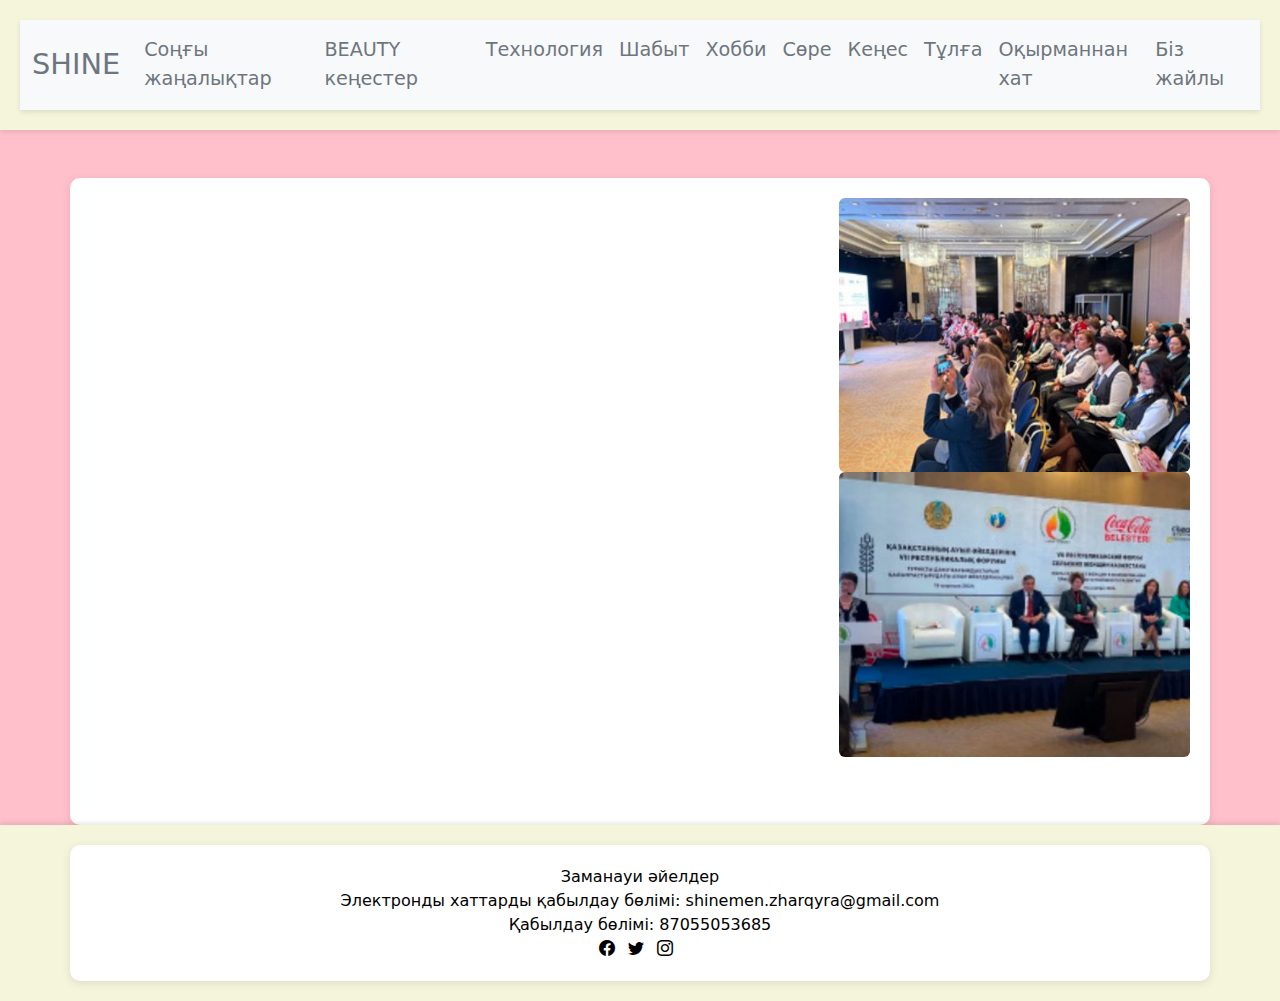
<file: index.html>
<!DOCTYPE html>
<html lang="en">

<head>
    <meta charset="UTF-8">
    <meta http-equiv="X-UA-Compatible" content="IE=edge">
    <meta name="viewport" content="width=device-width, initial-scale=1.0">
    <title>Заманауи әйелдер</title>
    <link rel="stylesheet" href="https://cdn.jsdelivr.net/npm/bootstrap-icons@1.5.0/font/bootstrap-icons.css">

    <link href="https://cdn.jsdelivr.net/npm/bootstrap@5.3.0-alpha1/dist/css/bootstrap.min.css" rel="stylesheet">
    <link rel="stylesheet" href="css/style.css">
</head>

<body>

    <header class="mb-5">
        <nav class="navbar navbar-expand-lg navbar-light bg-light">
            <div class="container-fluid">
                <a class="navbar-brand" href="#">SHINE</a>
                <button class="navbar-toggler" type="button" data-bs-toggle="collapse" data-bs-target="#navbarNav" aria-controls="navbarNav" aria-expanded="false" aria-label="Toggle navigation">
                    <span class="navbar-toggler-icon"></span>
                </button>
                <div class="collapse navbar-collapse" id="navbarNav">
                    <ul class="navbar-nav ms-auto">
                        <li class="nav-item">
                            <a class="nav-link" href="index.html">Соңғы жаңалықтар</a>
                        </li>
                        <li class="nav-item">
                            <a class="nav-link" href="beaty.html">BEAUTY кеңестер</a>
                        </li>
                        <li class="nav-item">
                            <a class="nav-link" href="techn.html">Технология</a>
                        </li>
                        <li class="nav-item">
                            <a class="nav-link" href="shabyt.html">Шабыт</a>
                        </li>
                        <li class="nav-item">
                            <a class="nav-link" href="hobby.html">Хобби</a>
                        </li>
                        <li class="nav-item">
                            <a class="nav-link" href="sore.html">Сөре</a>
                        </li>
                        <li class="nav-item">
                            <a class="nav-link" href="kenes.html">Кеңес</a>
                        </li>
                        <li class="nav-item">
                            <a class="nav-link" href="tulga.html">Тұлға</a>
                        </li>
                        <li class="nav-item">
                            <a class="nav-link" href="hat.html">Оқырманнан хат</a>
                        </li>
                        <li class="nav-item">
                            <a class="nav-link" href="contact.html">Біз жайлы</a>
                        </li>
                    </ul>
                </div>
            </div>
        </nav>
    </header>

    <main class="container">

        <section id="intro" class="row align-items-center mb-5">
            <div class="col-lg-8 col-md-12 fade-in-text">
                <h2>Соңғы жаңалықтар</h2>
                <h3>“ӘР ӘЙЕЛГЕ-ІС, ЕЛІМІЗГЕ-ТАБЫС”: АУЫЛ ӘЙЕЛДЕРІНЕ ГРАНТТАР БЕРІЛДІ
                </h3>
                <p style="font-size: 15px;">Форумының ұйымдастыру комитетінің төрағасы Айна Айсина 7 жыл ішінде өткен 7 республикалық, 52 облыстық форумдар 123 тематикалық сессиялар шеңберінде 400 мыңға жуық ауылдардағы 11 мыңға жуық ауыл әйелдерінің басын біріктіргенін айтты.
                    <br></br>
                    Форум арқылы ауыл тұрғындарының өмір сапасын көтеруге, әр өңірде ауыл әйелдерінің көкейін тескен, қордаланып қалған өзекті мәселелердің шешімін табуға, оларды мемлекеттік органдарға жеткізуге атсалысып келе жатырмыз,- деді ол.
                    <br></br>
                    Belesteri әлеуметтік жобасы ең үздік бизнес-идея бойынша гранттық байқау жеңімпаздарына қаржылық қолдау көрсетеді. Биыл 30 грант қарастырылған. Форумда алғашқы 14 грант табысталды, қалған 16 грант екінші кезең жеңімпаздарына қаңтар айында беріледі. Форум
                    аясында биылғы жеңімпаздар өнімдерінің көрмесі қатар өтіп жатыр.<br></br> Форум Қазақстан Республикасы Президентінің жанындағы Ұлттық әйелдер мен отбасылық-демографиялық саясат комиссиясының қолдауымен жүзеге асырылып
                    жатыр. Жобаның ұйымдастырушылары – “Жасыл экономикана қолдау және G-Global-ды дамыту коалициясы” заңды тұлғалар бірлестігі және “Әлеуметтік динамика” қоғамдық қоры.</p>
            </div>
            <div class="col-lg-4 col-md-12">
                <img src="im/Изображение WhatsApp 2024-12-09 в 23.50.25_0de9556a.jpg" class="img-fluid rounded" alt="Self Development">
                <img src="im/Изображение WhatsApp 2024-12-09 в 23.50.25_a2a35d81.jpg" class="img-fluid rounded" alt="Self Development">
            </div>
        </section>


    </main>

    <!-- Футер -->
    <footer>
        <div class="container text-center">
            <p>Заманауи әйелдер</p>
            <p>Электронды хаттарды қабылдау бөлімі: shinemen.zharqyra@gmail.com</p>
            <p>Қабылдау бөлімі: 87055053685</p>
            <div>
                <a href="#" class="me-2"><i class="bi bi-facebook"></i></a>
                <a href="#" class="me-2"><i class="bi bi-twitter"></i></a>
                <a href="#" class="me-2"><i class="bi bi-instagram"></i></a>
            </div>
        </div>
    </footer>

    <script src="https://cdn.jsdelivr.net/npm/bootstrap@5.3.0-alpha1/dist/js/bootstrap.bundle.min.js"></script>
    <script>
        window.addEventListener('load', () => {
            document.querySelectorAll('.fade-in-text').forEach(element => {
                element.classList.add('visible');
            });
        });
    </script>
</body>

</html>
</file>
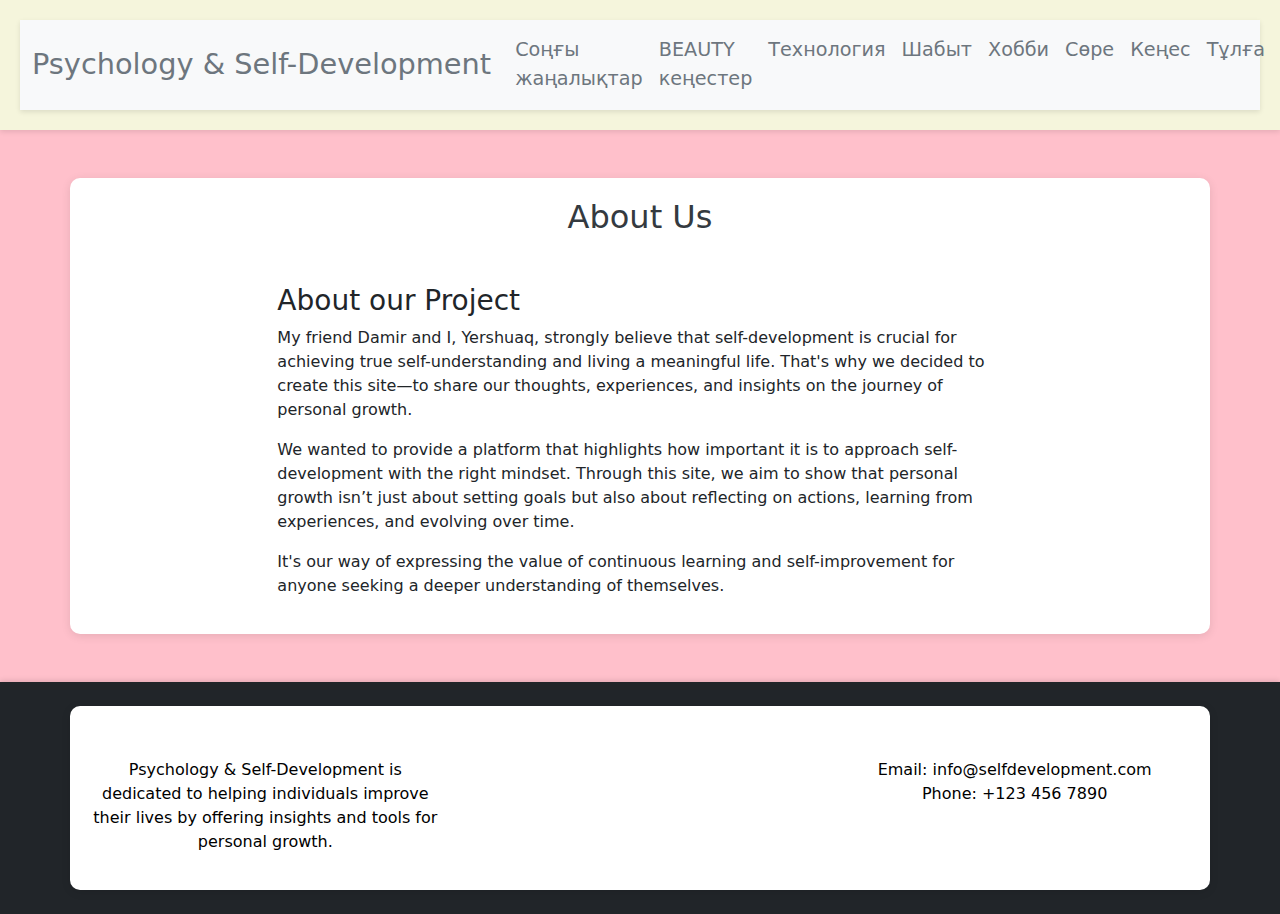
<file: about.html>
<!DOCTYPE html>
<html lang="en">

<head>
    <meta charset="UTF-8">
    <meta http-equiv="X-UA-Compatible" content="IE=edge">
    <meta name="viewport" content="width=device-width, initial-scale=1.0">
    <title>Psychology & Self-Development - About Us</title>
    <link href="https://cdn.jsdelivr.net/npm/bootstrap@5.3.0-alpha1/dist/css/bootstrap.min.css" rel="stylesheet">
    <link rel="stylesheet" href="css/style.css">
</head>

<body>

    <header class="mb-5">
        <nav class="navbar navbar-expand-lg navbar-light bg-light">
            <div class="container-fluid">
                <a class="navbar-brand" href="#">Psychology & Self-Development</a>
                <button class="navbar-toggler" type="button" data-bs-toggle="collapse" data-bs-target="#navbarNav" aria-controls="navbarNav" aria-expanded="false" aria-label="Toggle navigation">
                    <span class="navbar-toggler-icon"></span>
                </button>
                <div class="collapse navbar-collapse" id="navbarNav">
                    <ul class="navbar-nav ms-auto">
                        <li class="nav-item">
                            <a class="nav-link" href="index.html">Соңғы жаңалықтар</a>
                        </li>
                        <li class="nav-item">
                            <a class="nav-link" href="beaty.html">BEAUTY кеңестер</a>
                        </li>
                        <li class="nav-item">
                            <a class="nav-link" href="techn.html">Технология</a>
                        </li>
                        <li class="nav-item">
                            <a class="nav-link" href="shabyt.html">Шабыт</a>
                        </li>
                        <li class="nav-item">
                            <a class="nav-link" href="hobby.html">Хобби</a>
                        </li>
                        <li class="nav-item">
                            <a class="nav-link" href="sore.html">Сөре</a>
                        </li>
                        <li class="nav-item">
                            <a class="nav-link" href="kenes.html">Кеңес</a>
                        </li>
                        <li class="nav-item">
                            <a class="nav-link" href="tulga.html">Тұлға</a>
                        </li>
                        <li class="nav-item">
                            <a class="nav-link" href="hat.html">Оқырманнан хат</a>
                        </li>
                        <li class="nav-item">
                            <a class="nav-link" href="contact.html">Біз жайлы</a>
                        </li>
                    </ul>
                </div>
            </div>
        </nav>
    </header>

    <main class="container">

        <section id="intro" class="text-center mb-5">
            <h2>About Us</h2>
        </section>

        <section id="about-us">
            <div class="row justify-content-center">
                <div class="col-lg-8 col-md-10">
                    <article>
                        <h3>About our Project</h3>
                        <p>My friend Damir and I, Yershuaq, strongly believe that self-development is crucial for achieving true self-understanding and living a meaningful life. That's why we decided to create this site—to share our thoughts, experiences,
                            and insights on the journey of personal growth.</p>
                        <p>We wanted to provide a platform that highlights how important it is to approach self-development with the right mindset. Through this site, we aim to show that personal growth isn’t just about setting goals but also about reflecting
                            on actions, learning from experiences, and evolving over time.</p>
                        <p>It's our way of expressing the value of continuous learning and self-improvement for anyone seeking a deeper understanding of themselves.</p>
                    </article>
                </div>
            </div>
        </section>

    </main>

    <footer class="bg-dark text-white mt-5 p-4">
        <div class="container">
            <div class="row">
                <div class="col-lg-4 col-md-6">
                    <h5>About Us</h5>
                    <p>Psychology & Self-Development is dedicated to helping individuals improve their lives by offering insights and tools for personal growth.</p>
                </div>
                <div class="col-lg-4 col-md-6">
                    <h5>Quick Links</h5>
                    <ul class="list-unstyled">
                        <li><a href="index.html" class="text-white">Home</a></li>
                        <li><a href="articles.html" class="text-white">Articles</a></li>
                        <li><a href="about.html" class="text-white">About Us</a></li>
                        <li><a href="contact.html" class="text-white">Contact</a></li>
                    </ul>
                </div>
                <div class="col-lg-4 col-md-12">
                    <h5>Contact</h5>
                    <p>Email: info@selfdevelopment.com</p>
                    <p>Phone: +123 456 7890</p>
                    <div class="d-flex">
                        <a href="#" class="text-white me-2"><i class="bi bi-facebook"></i></a>
                        <a href="#" class="text-white me-2"><i class="bi bi-twitter"></i></a>
                        <a href="#" class="text-white me-2"><i class="bi bi-instagram"></i></a>
                    </div>
                </div>
            </div>
        </div>
    </footer>

    <script src="https://cdn.jsdelivr.net/npm/bootstrap@5.3.0-alpha1/dist/js/bootstrap.bundle.min.js"></script>
</body>

</html>
</file>
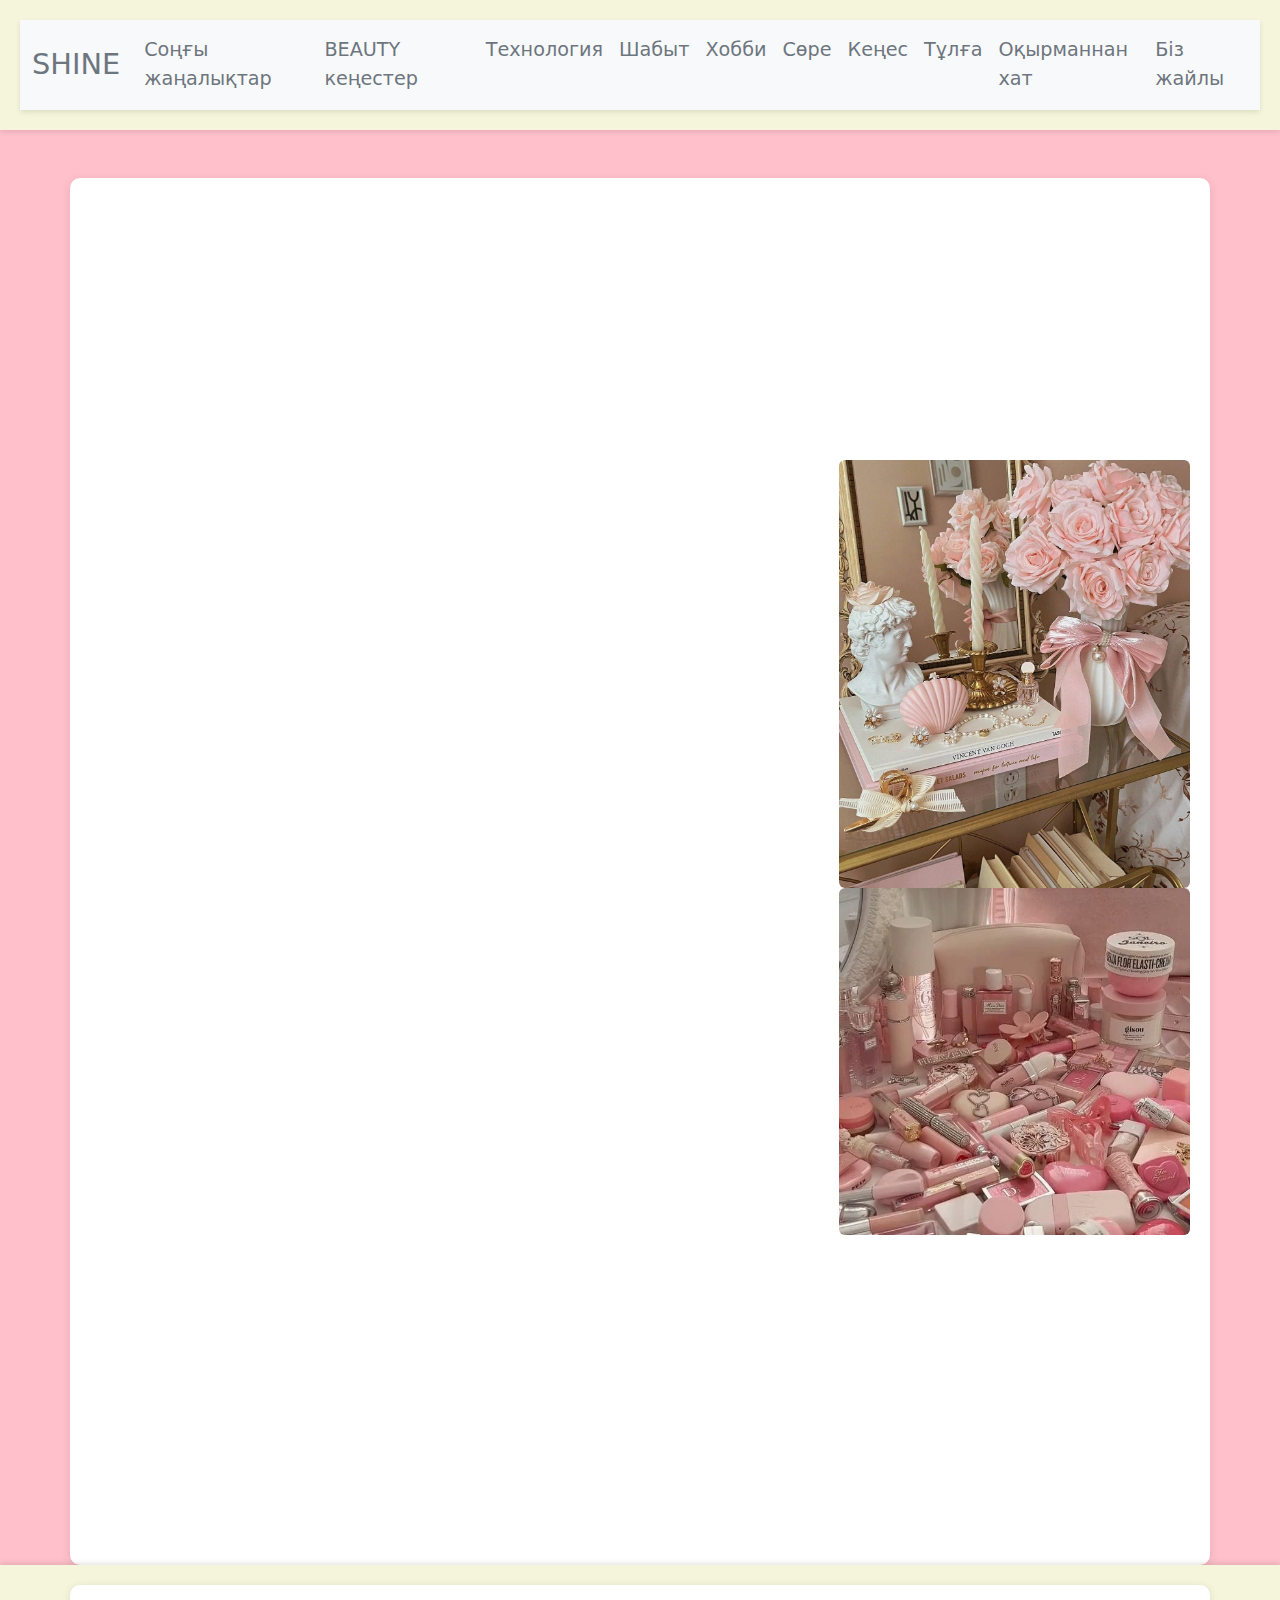
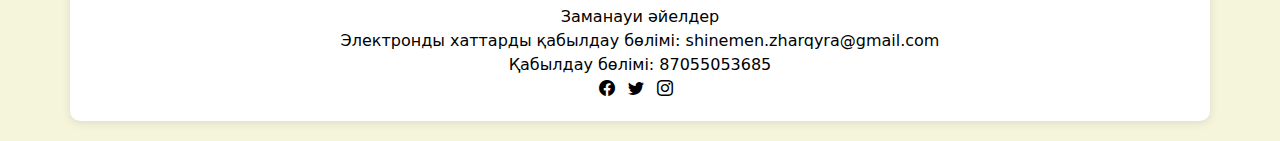
<file: beaty.html>
<!DOCTYPE html>
<html lang="en">

<head>
    <meta charset="UTF-8">
    <meta http-equiv="X-UA-Compatible" content="IE=edge">
    <meta name="viewport" content="width=device-width, initial-scale=1.0">
    <title>Заманауи әйелдер</title>
    <link rel="stylesheet" href="https://cdn.jsdelivr.net/npm/bootstrap-icons@1.5.0/font/bootstrap-icons.css">

    <link href="https://cdn.jsdelivr.net/npm/bootstrap@5.3.0-alpha1/dist/css/bootstrap.min.css" rel="stylesheet">
    <link rel="stylesheet" href="css/style.css">
</head>

<body>

    <header class="mb-5">
        <nav class="navbar navbar-expand-lg navbar-light bg-light">
            <div class="container-fluid">
                <a class="navbar-brand" href="#">SHINE</a>
                <button class="navbar-toggler" type="button" data-bs-toggle="collapse" data-bs-target="#navbarNav" aria-controls="navbarNav" aria-expanded="false" aria-label="Toggle navigation">
                    <span class="navbar-toggler-icon"></span>
                </button>
                <div class="collapse navbar-collapse" id="navbarNav">
                    <ul class="navbar-nav ms-auto">
                        <li class="nav-item">
                            <a class="nav-link" href="index.html">Соңғы жаңалықтар</a>
                        </li>
                        <li class="nav-item">
                            <a class="nav-link" href="beaty.html">BEAUTY кеңестер</a>
                        </li>
                        <li class="nav-item">
                            <a class="nav-link" href="techn.html">Технология</a>
                        </li>
                        <li class="nav-item">
                            <a class="nav-link" href="shabyt.html">Шабыт</a>
                        </li>
                        <li class="nav-item">
                            <a class="nav-link" href="hobby.html">Хобби</a>
                        </li>
                        <li class="nav-item">
                            <a class="nav-link" href="sore.html">Сөре</a>
                        </li>
                        <li class="nav-item">
                            <a class="nav-link" href="kenes.html">Кеңес</a>
                        </li>
                        <li class="nav-item">
                            <a class="nav-link" href="tulga.html">Тұлға</a>
                        </li>
                        <li class="nav-item">
                            <a class="nav-link" href="hat.html">Оқырманнан хат</a>
                        </li>
                        <li class="nav-item">
                            <a class="nav-link" href="contact.html">Біз жайлы</a>
                        </li>
                    </ul>
                </div>
            </div>
        </nav>
    </header>

    <main class="container">

        <section id="intro" class="row align-items-center mb-5">
            <div class="col-lg-8 col-md-12 fade-in-text">
                <h2>BEAUTY КЕҢЕСТЕР</h2>
                <p style="font-size: 15px;">BEAUTY КЕҢЕСТЕР
                    <br></br>
                    • Киім-кешектен кейінгі имиджді қалыптастыратын маңызды фактор - әтір таңдай білу. Ең дұрысы: сапалы өнімді алған жөн. Арнайы салондарда саған тәжірибесі мол кеңесшілер көмектесе алады.Өзіңе - лайықты әтір таңдау - бәріненде маңызды. • Судың маңыздылығы:
                    Күніне кемінде 8 стакан су ішіп, теріңіздің ылғалдануын қамтамасыз етіңіз. • SPF пайдаланыңыз: Күннен қорғайтын кремді қолдану маңызды.Бұл терінің қартаюуын алдын алады. • Тоналды крем таңдағанда мойынға жағып көріңіз. Сіздің теріңізге
                    дәл келетін реңкті табудың ең жақсы жолы. • Макияж кисточкаларын тазалап тұрыңыз. Тері инфекциясын алдын алады. • Қастын пішінің дұрыс таңдаңыз. Табиғи, сәл толтырылған қастар қазіргі трендте. • Ерін күтімі: Ерініңізді жұмсақ ету үшін
                    түнде ерінге бальзам жағыңыз. • Сульфатсыз сусабын таңдаңыз. Бұл шашты жұмсақ әрі сау күйінде сақтайды.
                    <br></br>

                    BEAUTY КЕҢЕСТЕР • Кемінде 7-8 сағат ұйықтауға тырысыңыз. • Шашқа арналған маскалар қолданыңыз. Ол шашты нәрлендіріп, әдемі қалыпқа келтіреді. • Ерінге көлем беру үшін жеңіл түсті контур қолдануға болады және ортасына блеск жағыңыз • Күндізгі және кешкі
                    макияжды ажыратыңыз.Күндіз жеңіл, ал кешке қанық реңктерді қолданыңыз. • Скрабтар қолдану маңызды. Денеге арналған қант пен зәйтүн майы теріні жұмсартады. • Көз айналасына күтім жасаңыз.Құрамында гиалурон қышқылы бар кремді қолданыңыз.
                    • Ұйқыдан тұрған соң бетінізді мұзбен сүртіңіз.Мұз дененің қан айналымын жақсартып, сергітеді. • Макияжды толықтыра түсетін продукт - хайлайтер.Сәл жарқырау үшін бет сүйектеріне, мұрынның ұшына және қабақтың үстіне жағыңыз
                    <br></br>

                    BEAUTY КЕҢЕСТЕР •Бет массажын жасаңыз: Қан айналымын жақсарту үшін аптасына бірнеше рет бет массажын жасаңыз. Бұл теріні сергітіп, ісікті азайтады. Жеңіл майды немесе ылғалдандырғыш кремді пайдаланыңыз. •Макияжды міндетті түрде жуыңыз Кешке макияжды тазаламай
                    ұйықтау – тері денсаулығына зиянды. Макияж қалдықтары тері тесіктерін бітеп, безеулердің пайда болуына әкеледі. •Үнемі бет маскасын қолданыңыз Бет терісінің түріне қарай маска қолданыңыз: құрғақ теріге – ылғалдандырғыш, майлы теріге
                    – саз маскасы. •Макияжсыз күндерді ұйымдастырыңыз. Бұл теріге демалып, табиғи тепе-теңдікті қалпына келтіруге мүмкіндік береді. •Тырнақ күтімі Тырнақтарыңызға күтім жасап, үнемі май қолданыңыз. Бұл оларды сау және жылтыр етеді. •Жаттығу
                    мен тыныс алу: Дұрыс тыныс алып, жаттығулар жасау – теріге оттегі мен пайдалы заттардың жетуіне көмектеседі. Бұл теріні сергітіп, сау көрініс береді. Табиғи сұлулық – тұрақты күтімнің нәтижесі!
                    <br></br>

                    MAKEUP’S Күндізгі макияж Күндізгі макияж жеңіл, табиғи және нәзік болуы керек. Ол теріні сергек және жарқын көрсетуді мақсат етеді. Теріні дайындау: бетті жақсылап тазалап, крем жағу Негіз: Тоналды кремді жеңіл жағыңыз немесе BB/CC крем қолданыңыз.Көз
                    астындағы дақты жасыру үшін консилер қолданыңыз.Бетке жеңіл пудра арқылы жылтырды азайту. Қас: табиғи форманы айқындау үшін карандаш пен гель пайдалануға болады. Көз макияжы: ашық түсті көз бояуын жағу. Тек жоғарғы кірпіктерге тушь
                    қолданыңыз. Ерін: табиғи түсті далапты пайдалану

                    <br></br>
                    Кешкі Макияж Кешкі макияж әсерлі және қанық болуы керек, себебі жасанды жарық табиғи көріністі азайтады. Теріні дайындау: бетті ылғалдандырып, праймер жағыңыз. Негіз: қанық тоналды крем жағыңыз, табиғилықты сақтау маңызды. Консилерді Т зонаға, сонымен
                    қатар контуринг пен румяна қолдануға болады. Қас: анық және қанық етіп бояныз, формасы мінсіз болуы керек. Көз макияжы: қанық түсті пайдаланыңыз(қара,алтын,күлгін т.б). Смоки айс сияқты техникаларды қолдануға болады. Жоғарғы және төменгі
                    кірпіктерге тушь жағыңыз, жасанды кірпік қосуға болады. Ерін: қанық реңкті далапты пайдаланыңыз.Контур жасау үшін ашық қоңыр карандаш қолданыңыз. Жылтыр: хайлайтерді бет сүйектеріне, мұрын ұшына, қабақ үстіне және иекке жағып, жарқырау
                    қосыңыз.
                </p>
            </div>
            <div class="col-lg-4 col-md-12">
                <img src="im/Изображение WhatsApp 2024-12-09 в 23.50.26_9a8b33a0.jpg" class="img-fluid rounded" alt="Self Development">
                <img src="im/Изображение WhatsApp 2024-12-09 в 23.50.26_03742747.jpg" class="img-fluid rounded" alt="Self Development">
            </div>
        </section>


    </main>

    <!-- Футер -->
    <footer>
        <div class="container text-center">
            <p>Заманауи әйелдер</p>
            <p>Электронды хаттарды қабылдау бөлімі: shinemen.zharqyra@gmail.com</p>
            <p>Қабылдау бөлімі: 87055053685</p>
            <div>
                <a href="#" class="me-2"><i class="bi bi-facebook"></i></a>
                <a href="#" class="me-2"><i class="bi bi-twitter"></i></a>
                <a href="#" class="me-2"><i class="bi bi-instagram"></i></a>
            </div>
        </div>
    </footer>

    <script src="https://cdn.jsdelivr.net/npm/bootstrap@5.3.0-alpha1/dist/js/bootstrap.bundle.min.js"></script>
    <script>
        window.addEventListener('load', () => {
            document.querySelectorAll('.fade-in-text').forEach(element => {
                element.classList.add('visible');
            });
        });
    </script>
</body>

</html>
</file>
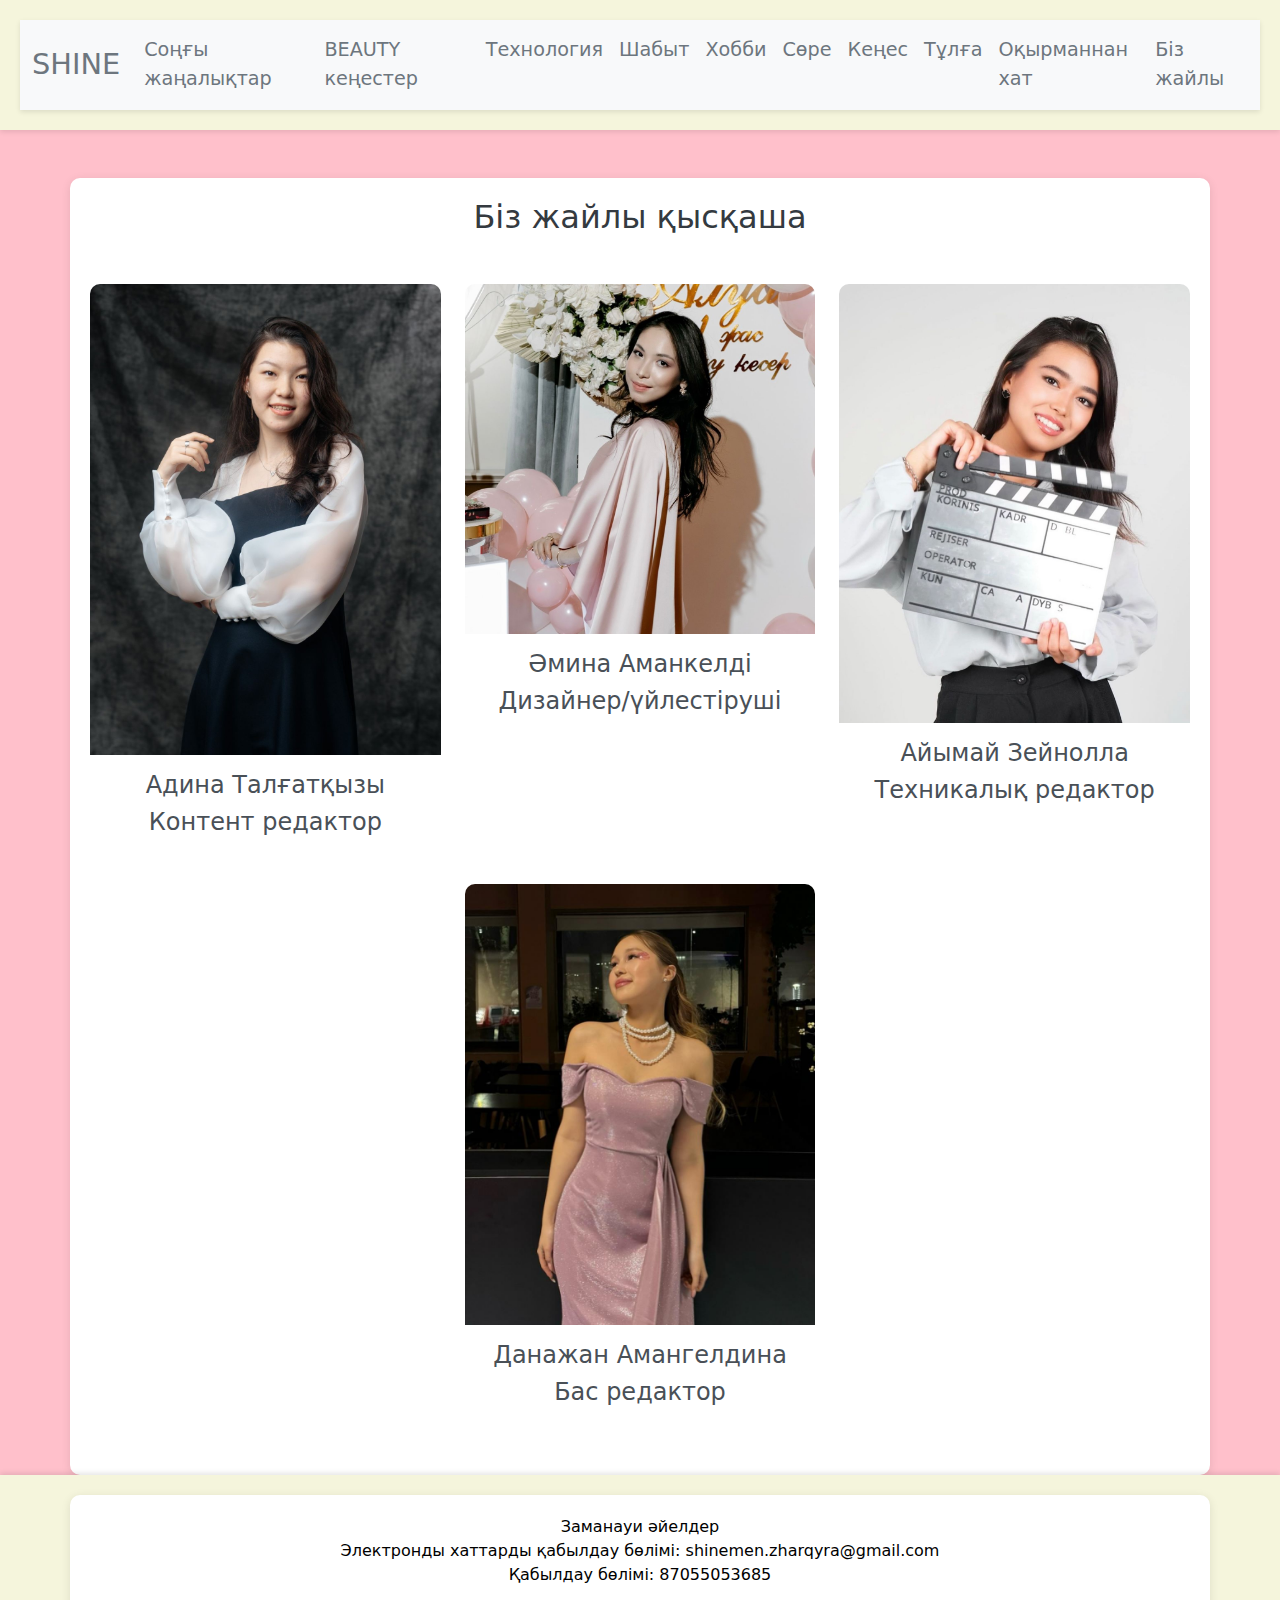
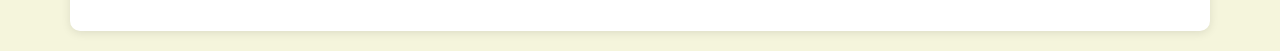
<file: contact.html>
<!DOCTYPE html>
<html lang="en">

<head>
    <meta charset="UTF-8">
    <meta http-equiv="X-UA-Compatible" content="IE=edge">
    <meta name="viewport" content="width=device-width, initial-scale=1.0">
    <title>Psychology & Self-Development - Contact Us</title>
    <link href="https://cdn.jsdelivr.net/npm/bootstrap@5.3.0-alpha1/dist/css/bootstrap.min.css" rel="stylesheet">
    <link rel="stylesheet" href="css/style.css">
</head>

<body>

    <header class="mb-5">
        <nav class="navbar navbar-expand-lg navbar-light bg-light">
            <div class="container-fluid">
                <a class="navbar-brand" href="#">SHINE</a>
                <button class="navbar-toggler" type="button" data-bs-toggle="collapse" data-bs-target="#navbarNav" aria-controls="navbarNav" aria-expanded="false" aria-label="Toggle navigation">
                    <span class="navbar-toggler-icon"></span>
                </button>
                <div class="collapse navbar-collapse" id="navbarNav">
                    <ul class="navbar-nav ms-auto">
                        <li class="nav-item">
                            <a class="nav-link" href="index.html">Соңғы жаңалықтар</a>
                        </li>
                        <li class="nav-item">
                            <a class="nav-link" href="beaty.html">BEAUTY кеңестер</a>
                        </li>
                        <li class="nav-item">
                            <a class="nav-link" href="techn.html">Технология</a>
                        </li>
                        <li class="nav-item">
                            <a class="nav-link" href="shabyt.html">Шабыт</a>
                        </li>
                        <li class="nav-item">
                            <a class="nav-link" href="hobby.html">Хобби</a>
                        </li>
                        <li class="nav-item">
                            <a class="nav-link" href="sore.html">Сөре</a>
                        </li>
                        <li class="nav-item">
                            <a class="nav-link" href="kenes.html">Кеңес</a>
                        </li>
                        <li class="nav-item">
                            <a class="nav-link" href="tulga.html">Тұлға</a>
                        </li>
                        <li class="nav-item">
                            <a class="nav-link" href="hat.html">Оқырманнан хат</a>
                        </li>
                        <li class="nav-item">
                            <a class="nav-link" href="contact.html">Біз жайлы</a>
                        </li>
                    </ul>
                </div>
            </div>
        </nav>
    </header>

    <main class="container">
        <section id="intro" class="text-center mb-5">
            <h2>Біз жайлы қысқаша</h2>
        </section>

        <section id="contacts" class="row justify-content-center">
            <div class="col-lg-4 col-md-6 mb-4">
                <div class="card h-100">
                    <img src="im/Изображение WhatsApp 2024-12-09 в 23.52.12_3104aad4.jpg" class="card-img-top" alt="Айымай Зейнолла">
                    <div class="card-body text-center">
                        <h3 class="card-title">Адина Талғатқызы</h3>
                        <h3 class="card-title">Контент редактор</h3>
                    </div>
                </div>
            </div>

            <div class="col-lg-4 col-md-6 mb-4">
                <div class="card h-100">
                    <img src="im/Изображение WhatsApp 2024-12-09 в 23.52.12_a6decc37.jpg" class="card-img-top" alt="Данажан Амангелдина">
                    <div class="card-body text-center">
                        <h3 class="card-title">Әмина Аманкелді</h3>
                        <h3 class="card-title">Дизайнер/үйлестіруші</h3>
                    </div>
                </div>
            </div>

            <div class="col-lg-4 col-md-6 mb-4">
                <div class="card h-100">
                    <img src="im/Изображение WhatsApp 2024-12-09 в 23.52.13_184e8a7e.jpg" class="card-img-top" alt="Адина Талғатқызы">
                    <div class="card-body text-center">
                        <h3 class="card-title">Айымай Зейнолла</h3>
                        <h3 class="card-title">Техникалық редактор</h3>
                    </div>
                </div>
            </div>

            <div class="col-lg-4 col-md-6 mb-4">
                <div class="card h-100">
                    <img src="im/Изображение WhatsApp 2024-12-10 в 00.30.10_9e93f9ad.jpg" class="card-img-top" alt="Әмина Аманкелді">
                    <div class="card-body text-center">
                        <h3 class="card-title">Данажан Амангелдина</h3>
                        <h3 class="card-title">Бас редактор</h3>
                    </div>
                </div>
            </div>
        </section>



    </main>

    <!-- Футер -->
    <footer>
        <div class="container text-center">
            <p>Заманауи әйелдер</p>
            <p>Электронды хаттарды қабылдау бөлімі: shinemen.zharqyra@gmail.com</p>
            <p>Қабылдау бөлімі: 87055053685</p>
            <div>
                <a href="#" class="me-2"><i class="bi bi-facebook"></i></a>
                <a href="#" class="me-2"><i class="bi bi-twitter"></i></a>
                <a href="#" class="me-2"><i class="bi bi-instagram"></i></a>
            </div>
        </div>
    </footer>



</body>

</html>
</file>
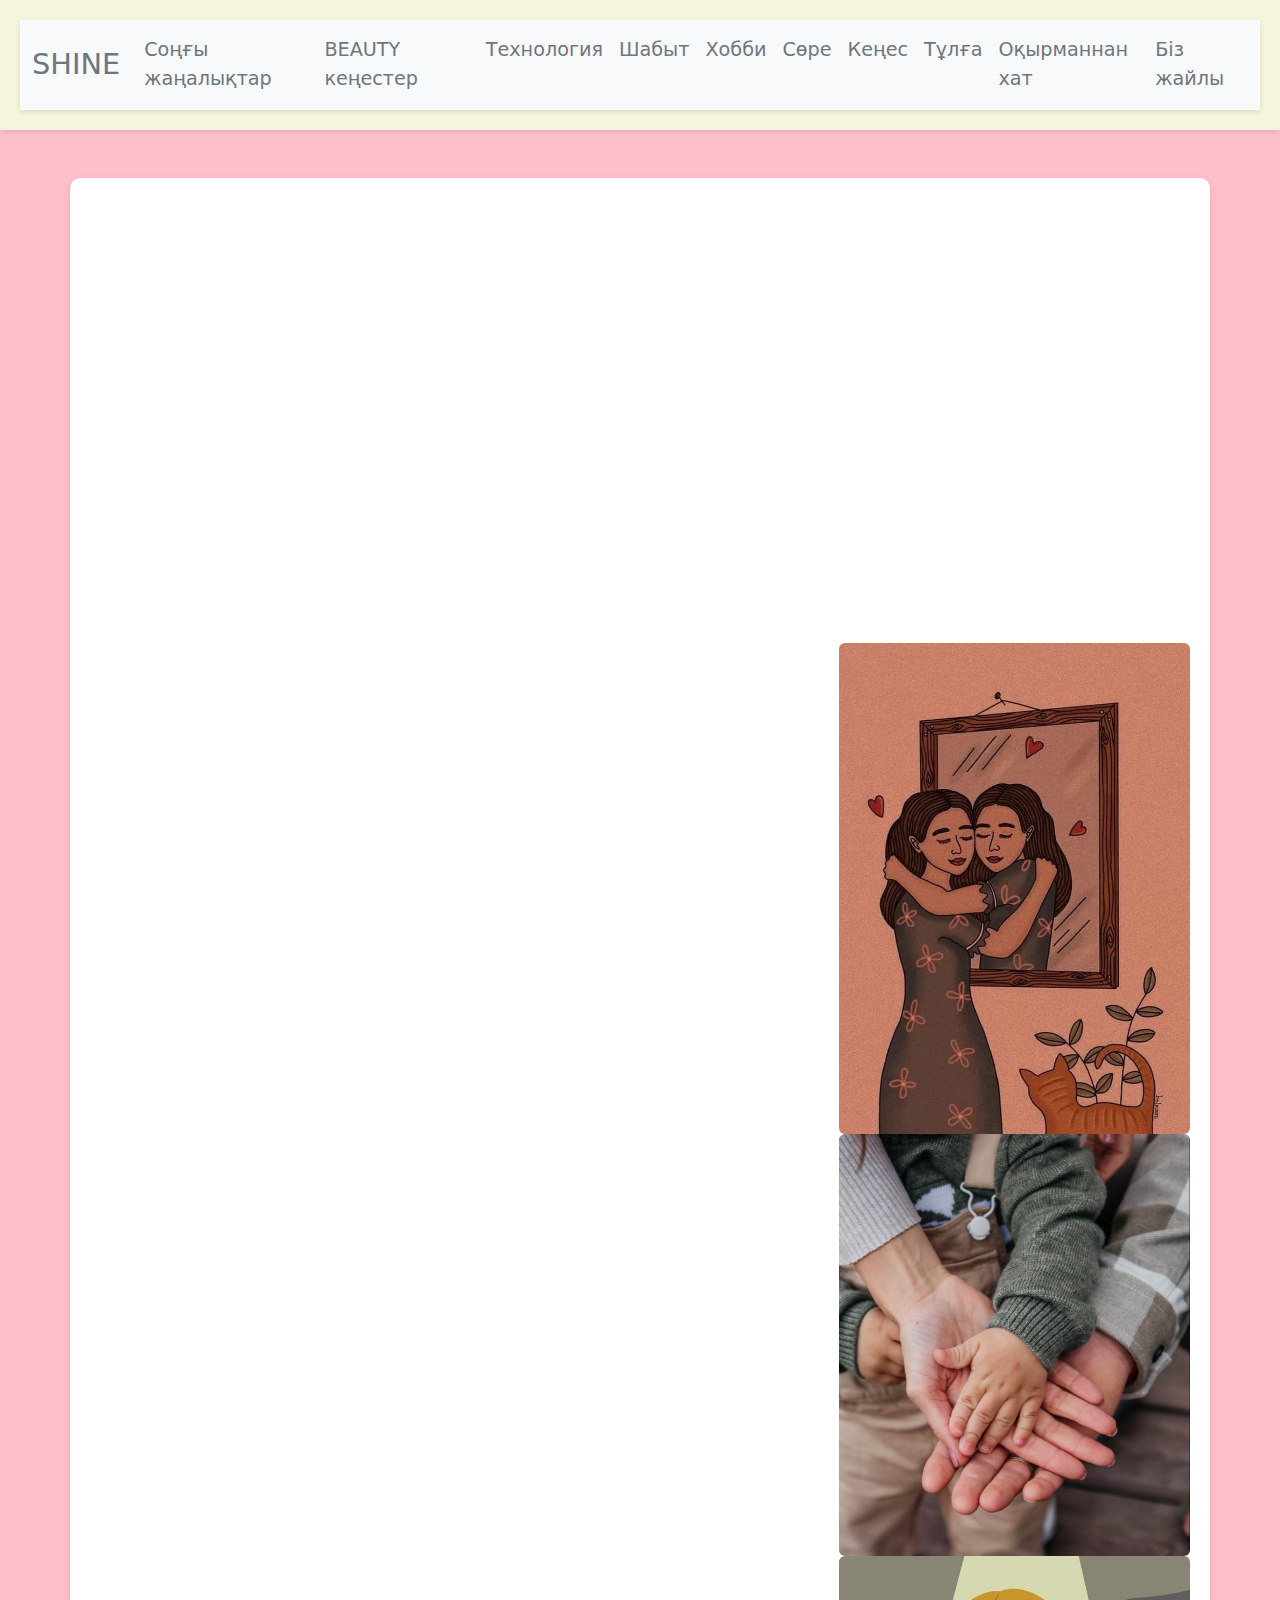
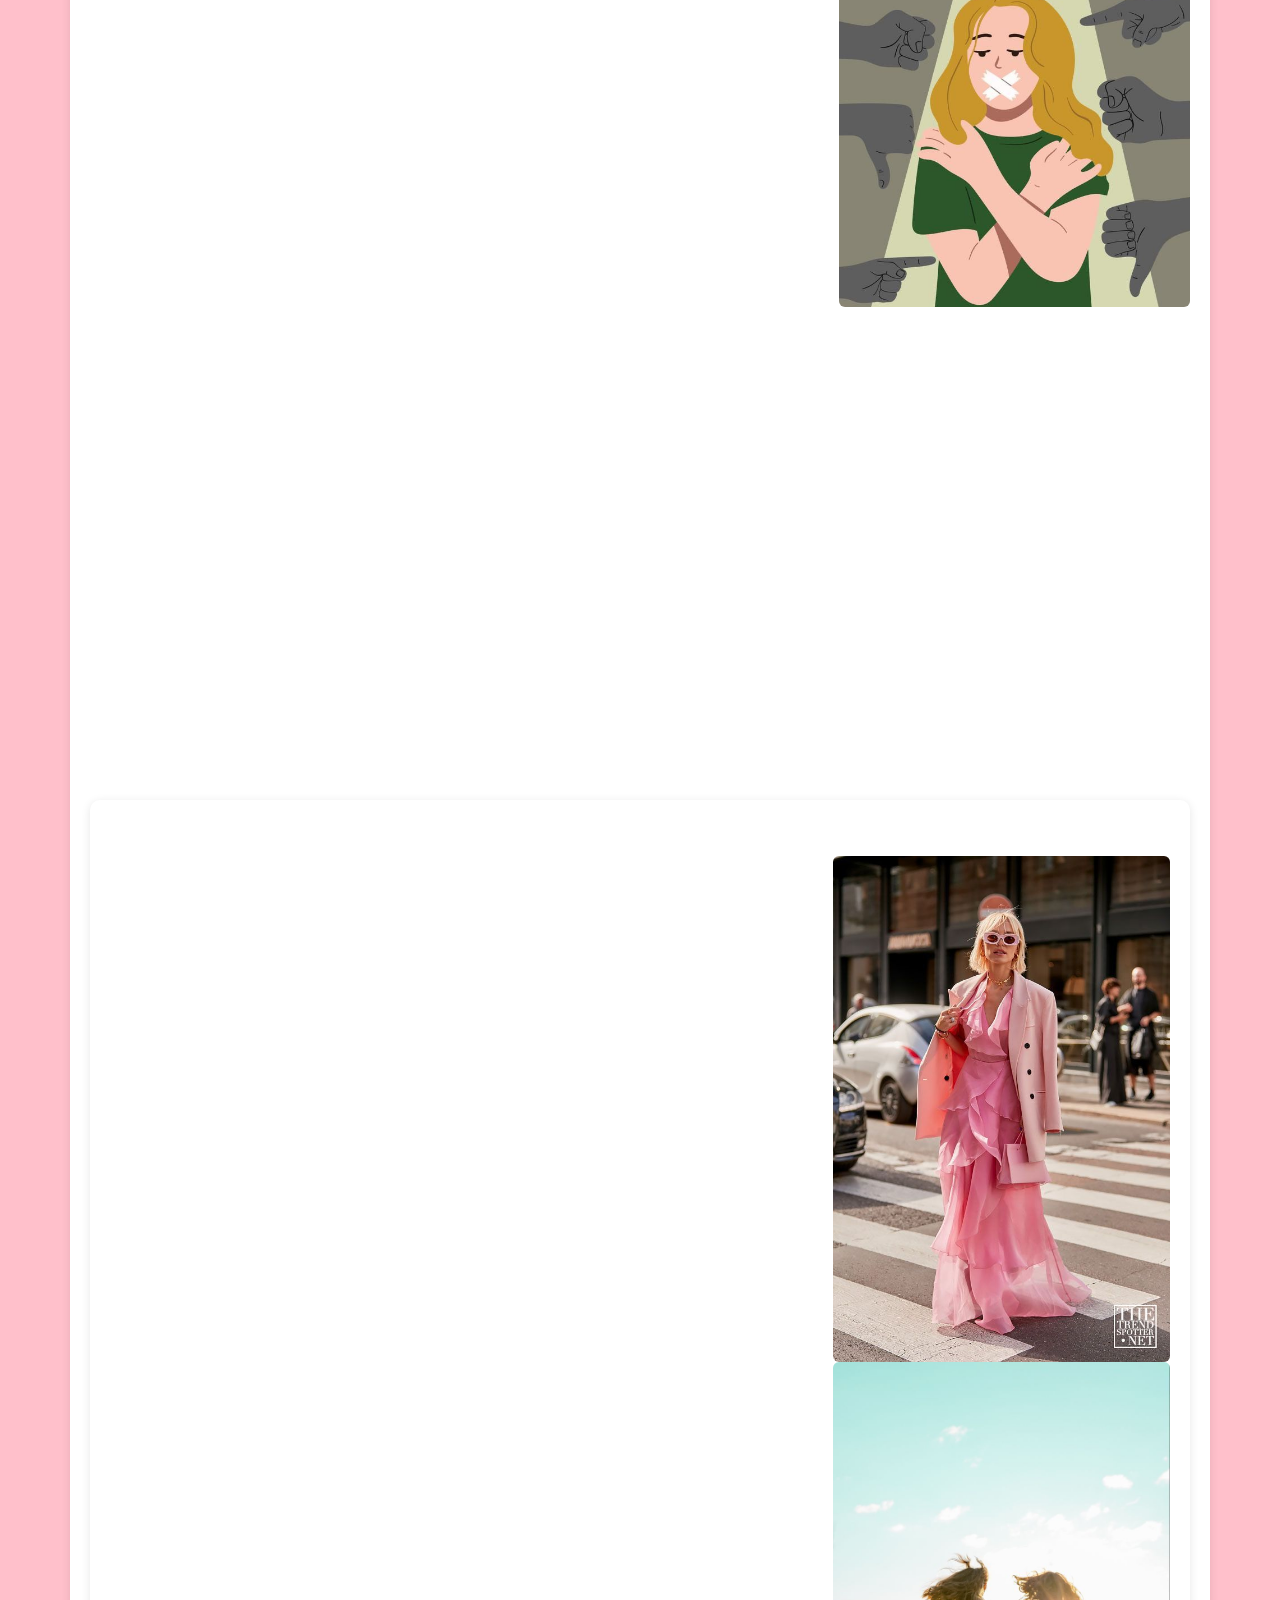
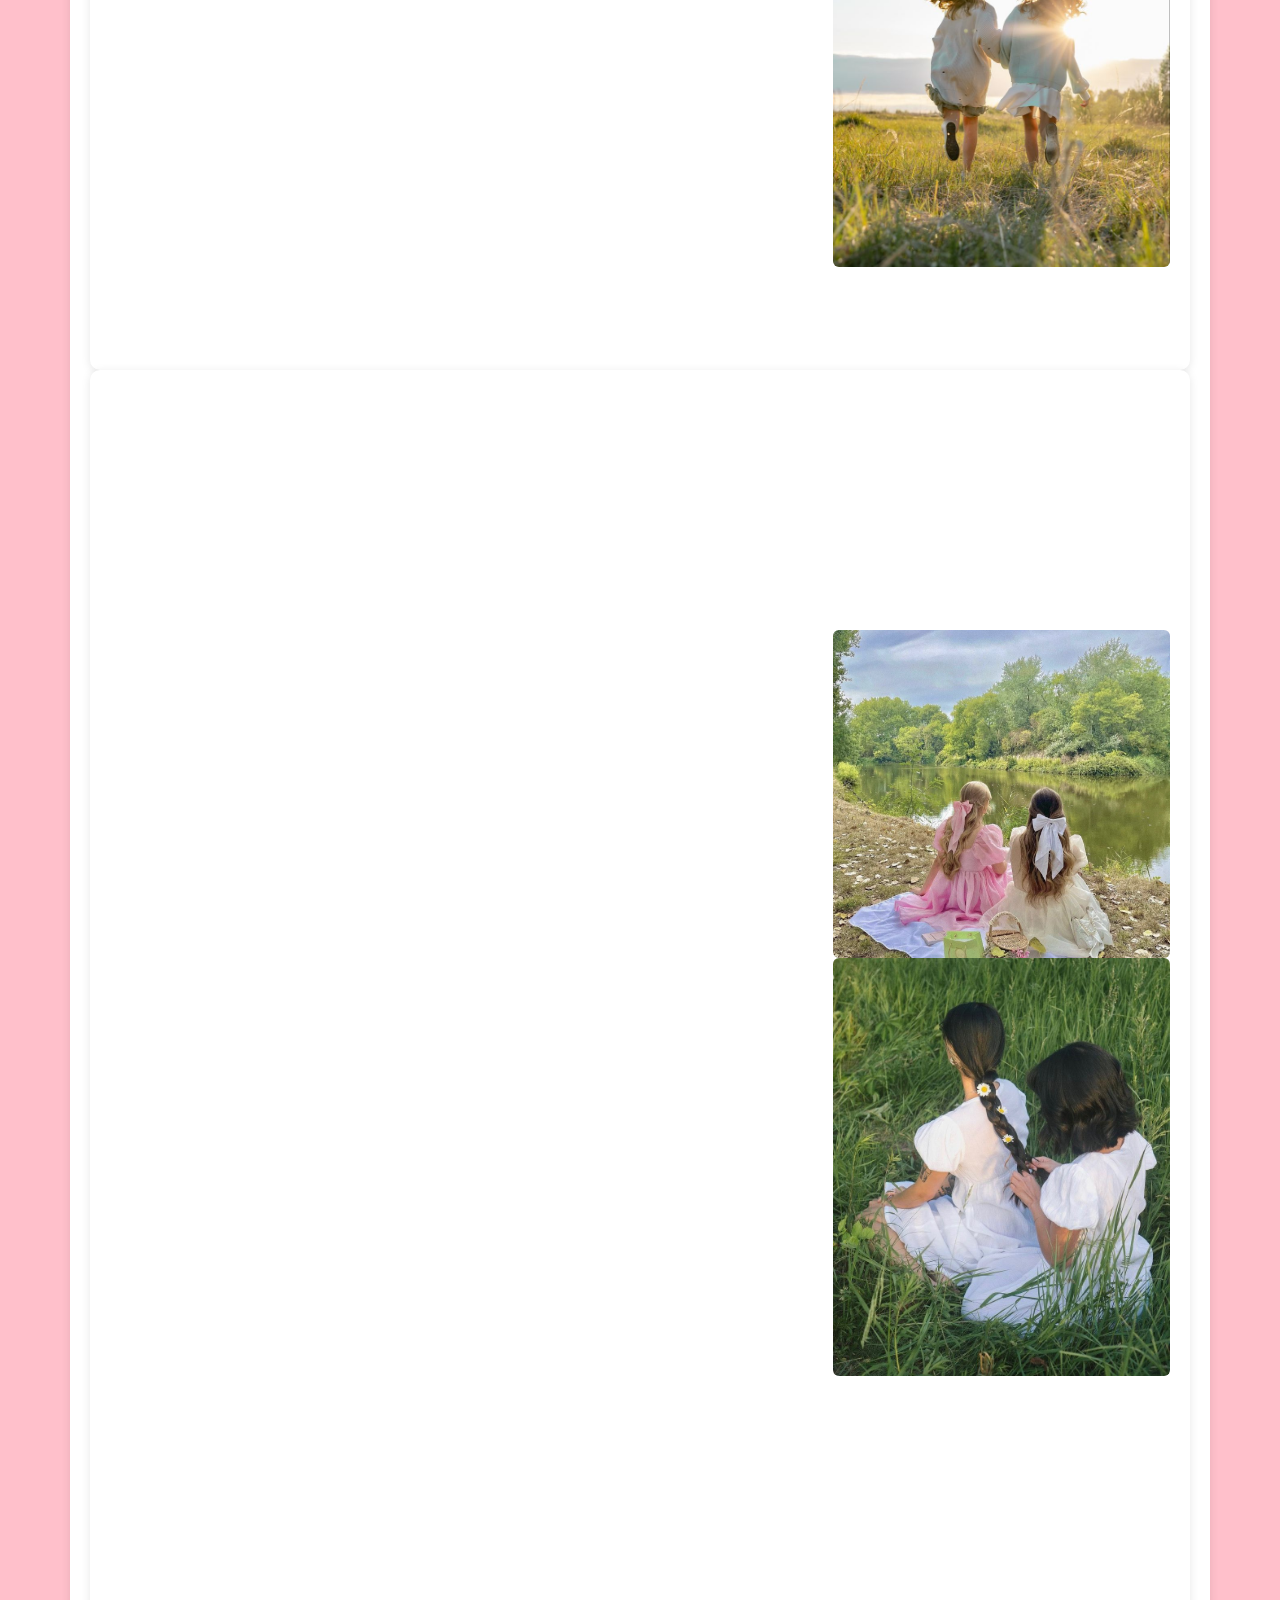
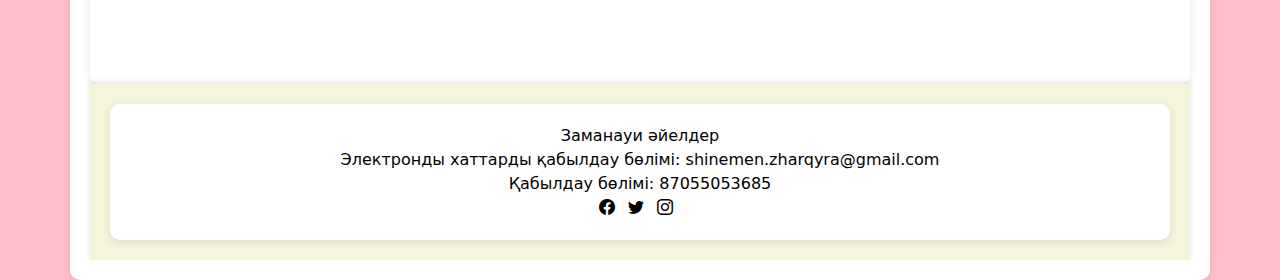
<file: hat.html>
<!DOCTYPE html>
<html lang="en">

<head>
    <meta charset="UTF-8">
    <meta http-equiv="X-UA-Compatible" content="IE=edge">
    <meta name="viewport" content="width=device-width, initial-scale=1.0">
    <title>Заманауи әйелдер</title>
    <link rel="stylesheet" href="https://cdn.jsdelivr.net/npm/bootstrap-icons@1.5.0/font/bootstrap-icons.css">

    <link href="https://cdn.jsdelivr.net/npm/bootstrap@5.3.0-alpha1/dist/css/bootstrap.min.css" rel="stylesheet">
    <link rel="stylesheet" href="css/style.css">
</head>

<body>

    <header class="mb-5">
        <nav class="navbar navbar-expand-lg navbar-light bg-light">
            <div class="container-fluid">
                <a class="navbar-brand" href="#">SHINE</a>
                <button class="navbar-toggler" type="button" data-bs-toggle="collapse" data-bs-target="#navbarNav" aria-controls="navbarNav" aria-expanded="false" aria-label="Toggle navigation">
                    <span class="navbar-toggler-icon"></span>
                </button>
                <div class="collapse navbar-collapse" id="navbarNav">
                    <ul class="navbar-nav ms-auto">
                        <li class="nav-item">
                            <a class="nav-link" href="index.html">Соңғы жаңалықтар</a>
                        </li>
                        <li class="nav-item">
                            <a class="nav-link" href="beaty.html">BEAUTY кеңестер</a>
                        </li>
                        <li class="nav-item">
                            <a class="nav-link" href="techn.html">Технология</a>
                        </li>
                        <li class="nav-item">
                            <a class="nav-link" href="shabyt.html">Шабыт</a>
                        </li>
                        <li class="nav-item">
                            <a class="nav-link" href="hobby.html">Хобби</a>
                        </li>
                        <li class="nav-item">
                            <a class="nav-link" href="sore.html">Сөре</a>
                        </li>
                        <li class="nav-item">
                            <a class="nav-link" href="kenes.html">Кеңес</a>
                        </li>
                        <li class="nav-item">
                            <a class="nav-link" href="tulga.html">Тұлға</a>
                        </li>
                        <li class="nav-item">
                            <a class="nav-link" href="hat.html">Оқырманнан хат</a>
                        </li>
                        <li class="nav-item">
                            <a class="nav-link" href="contact.html">Біз жайлы</a>
                        </li>
                    </ul>
                </div>
            </div>
        </nav>
    </header>

    <main class="container">

        <section id="intro" class="row align-items-center mb-5">
            <div class="col-lg-8 col-md-12 fade-in-text">
                <h2>Оқырманнан хат </h2>
                <p style="font-size: 15px;">



                    Хат:
                    </br>
                    Сәлеметсіздер ме! Менің атым Әлия, 17 жастамын. Ұшқыш болуды шың жүрекпен қалаймын. Бұл мамандық менің бала кезімнен келе жатқан арманым елі, бірақ оған ата-анам мен достарым қарсы. Олар: «Бұл қыздың жұмысы емес», «Әйел адам ұшқыш бола алмайды», «Сенің
                    қолыңнан келмейді» деп оның орнына дәрігер болғанымды қалайды, соған итермелейді, Бірақ мен өзімді медицинада елестете алмаймын. Не істесем болады? Мүмкін бұл мамандық шыныменде менің қолымнан келмейтін шығар, өзіме ұнамаса да, дәрігерлікті
                    таңдайын ба?
                    </br>
                    Жауап:
                    </br>
                    Сәлем, Әлия! Сенің арманың үлкен және ерекше екен, бұл өте тамаша. Әр адам өз жолын таңдап, өзі сүйетін іспен айналысуы керек. Саған мына кеңестерімізді ұсынамыз:
                    </br>
                    1. Өзіңді тыңда.
                    </br>
                    Өзіңді шынайы бақытты сезінетін мамандықты таңдағаның дұрыс. Сен ұшқыш болғың келсе, бұл – сенің жүрек қалауың. Өзгелердің айтқанына қарап, арманыңнан бас тарту сені болашақта өкінішке ұрындыруы мүмкін.
                    </br>
                    2. Жақсы дайындал.
                    </br>
                    Ұшқыш болу оңай емес. Бұл үлкен жауапкершілік пен дайындықты қажет етеді. Сондықтан осы сала бойынша білім алып, физикалық және интеллектуалдық тұрғыдан өзіңді дамыт. Егер дайын болсаң, бұл сенің арманыңа жетуге көмектеседі.
                    </br>
                    3. Отбасыңмен ашық сөйлес.
                    </br>
                    Ата-анаң сенің болашағыңды ойлағандықтан алаңдап отыр. Оларға ұшқыш болу сенің қаншалықты маңызды екенін түсіндіріп көр. Бұл үшін фактілерді, мысалы, ұшқыш мамандығының сұранысқа ие екенін, оны әйелдер де сәтті меңгеріп жатқанын айта аласың.
                    </br>
                    4. Мысал ізде.
                    </br>
                    Әйел ұшқыштар туралы ақпарат ізде және оларды отбасыңмен бөліс. Бұл олардың көзқарасын өзгертуі мүмкін. Мысалы, Хамелеон Болотова секілді қазақтың алғашқы әйел ұшқыштары туралы айтуға болады.
                    </br>
                    Есіңде болсын, бұл сенің өмірің, және оның қалай өрбитіні сенің шешімдеріңе байланысты. Өзіңе сенімді бол, батыл қадам жаса! Біз сенің табысты ұшқыш болатыныңа сенеміз!
                    </br>

                    Хат:
                    </br>
                    “Сәлеметсіздер ме! Менің атым Айдана, жасым 16-да. Соңғы уақытта ата-анаммен жиі келіспей жүрмін. Олардың маған деген қарым-қатынасы суық сияқты көрінеді. Кейде маған мүлдем көңіл бөлмейтіндей сезінемін. Менің пікірім мен сезімдерім олар үшін маңызды
                    емес сияқты. Сөйлесу барысында бірімізді тыңдаудың орнына үнемі ұрысып қаламыз. Бұлай жалғаса берсе, біздің қарым-қатынасымыз мүлдем бұзылып кететініне сенімдімін. Маған не істеу керек? Ата-анам мені мүлдем жақсы көрмейтін секілді.”
                    </br>
                    Жауап:
                    </br>
                    Сәлем, Айдана! Жағдайыңды толық түсінеміз. Жасөспірім шағында ата-анамен түсініспеушілік жиі кездеседі. Бірақ бұндай қиындықтар – сенің олармен қарым-қатынасыңды жақсартуға арналған мүмкіндік.
                    </br>
                    Ең алдымен, ата-анаңның сен туралы терең уайымдайтынын ұмытпа. Олардың мінез-құлықтары кейде қатал немесе суық болып көрінсе де, ол сені ойлағаннан туындайды. Алайда олар да қателесуі мүмкін, себебі өз сезімдерін сенің алдыңда білдіруге шебер емес.
                    </br>
                    1. Эмоцияларыңды басқар.
                    </br>
                    Әңгімелескен кезде дауыс көтермей, сабырлы болуға тырыс. Ашулы күйде сөйлескенде, сенің ойыңды түсіну қиынға соғады. Сабырлы болған сайын, ата-анаң да саған сабырмен жауап береді.
                    </br>
                    2. Сезімдеріңді ашық білдір.
                    </br>
                    Мысалы, “Мен өзімді жалғыз сезінемін” немесе “Мен сіздермен қарым-қатынасымыздың жақсарғанын қалаймын” деп нақты сезімдеріңді айт.
                    </br>
                    3. Тыңдай білуге тырыс.
                    </br>
                    Олардың да пікірін тыңда. Мүмкін, сен күтпеген нәрселерді айтып, өз көзқарастарын түсіндірер. Бұл бір-біріңді жақсырақ түсінуге көмектеседі.
                    </br>
                    4. Бірге уақыт өткізіндер.
                    </br>
                    Отбасылық фильмдер көру, бірге серуендеу, немесе жай ғана шәй ішіп әңгімелесу арқылы қарым-қатынасты нығайтуға болады. Ортақ уақыт өткізу – сенімділік пен жақындықты арттырады.
                    </br>
                    Ұмытпа, жақын арада бәрі жақсы жағына өзгереді, себебі ата-анаңның жүрегінде саған деген махаббат ерекше орын алады. Өз сезімдерің мен пікіріңді құрметтеуді үйрен, бірақ сол уақытта оларды түсінуге де тырыс.

                    </br>
                    Хат:
                    </br>
                    “Сәлем! Менің атым Айым, жасым 14-те. Сыныптастарым маған жаман сөздер айтып, әр әрекетімді мазақтайды. Олардың алдында өзімді әлсіз сезінемін, оларға қарсы жауап беруге батылым жетпейді. Енді мектепке барғым келмейді, бірақ ата-анам мұны түсінбейді.
                    Мен буллингтің құрбаны болмау үшін не істей аламын?”
                    </br>
                    Жауап:
                    </br>
                    Сәлем, Айым! Сенің бұл жағдайыңа бейжай қарамаймыз. Буллинг – бұл өте ауыр әрі жиі кездесетін мәселе. Бірақ бұл сенің кінәң емес екенін және бұл қиындықтан шығатын жол бар екенін біл.
                    </br>
                    1. Өзіңді бағалай біл.
                    </br>
                    Буллингке ұшыраған адамдар жиі өздерін төмен бағалап, өзгелердің пікіріне тым қатты мән береді. Бірақ олардың айтқаны шындық емес. Сен ерекше, талантты, қайталанбас жансың. Мұны әрқашан есіңде сақта.
                    </br>
                    2. Өз реакциянды басқар
                    </br>
                    Буллингке жауап беруде ең бастысы – өз эмоцияларыңды басқару. Егер мазақтаушыларға қатты ашуланып, эмоциаға берілсең, бұл оларға сенің әлсіздігіңді көрсетуі мүмкін. Сол үшін, сабырлы және нақты түрде өз шекаранды белгілеп, олардың сөздері саған олар күтетіндей
                    әсер етпейтінің көрсет.
                    </br>
                    3. Қорған бола алатын ересектерге жүгін.
                    </br>
                    Бұл туралы сынып жетекшіңе, мектеп психологына немесе ата-анаңа айт. Бұл қиын, бірақ олардың көмегі сенің жағдайыңды жақсартуға көмектеседі. Олар сенің жаныңда екенін, әрі саған көмектесуге дайын екенін ұмытпа.
                    </br>
                    4. Достар тап.
                    </br>
                    Егер қолдау көрсететін адамдармен бірге жүрсең, буллинг жасаушылар саған жақындай алмайды. Өзіңе жақын адамдарды тап, олардың сенімді екенін білсең, олар сені қолдайды.
                    </br>
                    5. Спорт немесе өнермен айналыс.
                    </br>
                    Өзіңе сенімділікті арттыру үшін спортпен немесе шығармашылықпен айналысуды баста. Бұл өз күшіңді сезінуге және өзіңді қорғауға мүмкіндік береді.
                    </br>
                    Есіңде болсын, сен бұл қиындықтан шыға аласың. Қорықпа, көмек сұраудан ұялма!
            </div>
            <div class="col-lg-4 col-md-12">
                <img src="im/Изображение WhatsApp 2024-12-09 в 23.52.08_57a1200a.jpg" class="img-fluid rounded" alt="Self Development">
                <img src="im/Изображение WhatsApp 2024-12-09 в 23.52.08_3d158c0c.jpg" class="img-fluid rounded" alt="Self Development">
                <img src="im/Изображение WhatsApp 2024-12-09 в 23.52.08_954baa0f.jpg" class="img-fluid rounded" alt="Self Development">
            </div>
        </section>

        <main class="container">

            <section id="intro" class="row align-items-center mb-5">
                <div class="col-lg-8 col-md-12 fade-in-text">

                    <p style="font-size: 15px;">
                        <h3>Оқырманнан хат</h3>
                        </br>
                        Хат: Сәлем! Мен киім киюді қатты ұнатамын, бірақ әртүрлі киімдер киіп, эксперимент жасағанды жақсы көремін. Дегенмен, айналамдағы адамдар жиі менің киімдеріме түсініксіз қарайды, кейде күліп жатады. Осыдан кейін мен өз стилім дұрыс емес шығар деп ойлап
                        қаламын. Өз стилімді қалай табамын? Айналамның пікіріне мән бермеуге қалай үйренемін?
                        </br>
                        Жауап: Сәлем, сүйкімді оқырман! Сіздің өз стиліңізді іздеп жүргеніңіз керемет! Стиль — бұл өзіңді танытудың және жеке ерекшелігіңді көрсетудің ең әдемі жолдарының бірі.
                        </br>
                        Ең алдымен, өзіңіздің қалауларыңызды тыңдаңыз. Әртүрлі стильдерді зерттеп, өзіңізге ыңғайлы әрі көңіл-күйіңізді көтеретін киімдерді таңдап көріңіз. Pinterest сияқты платформалардан немесе журналдардан шабыт алып, сәнге қатысты кітаптар оқуға болады.
                        </br>
                        Екіншіден, эксперимент жасаудан қорықпаңыз. Киіміңізде түстерді, текстураларды, аксессуарларды араластырып көріңіз. Есіңізде болсын, стиль — бұл жай киім ғана емес, өзіңіздің ішкі дүниеңізді көрсету.
                        </br>
                        Үшіншіден, адамдардың пікірін тыңдаған дұрыс, бірақ тек өзіңізді жайлы сезінгенде. Егер киіміңіз сізді бақытты етіп, сенімділік берсе, басқа адамдардың пікірлерінен көп уайымдаудың қажеті жоқ.
                        </br>
                        Біртіндеп, өзіңізге ерекше жарасатын, сізді шынайы көрсететін стильді табасыз. Және есіңізде болсын: сәнді болудың басты шарты — өзіңізге сенімді болу!
                        </br>
                        Оқырманнан хат
                        </br>
                        Хат: Сәлеметсіз бе! Мен бір жігітпен сөйлесіп жүрмін, ол өте жақсы адам сияқты көрінеді. Бірақ жақында ол менің құрбымды жақтырмайтынын айтты және онымен қарым-қатынасымды үзуді сұрады. Ал құрбым болса, “мені тастап кеттің” деп ренжіп жүр. Қайсысын таңдаймын?
                        Біреуін таңдауға міндетті болсам, өзімді қиянат жасағандай сезінемін. Не істесем болады?
                        </br>
                        Жауап: Сәлем, сүйікті оқырман! Бұл сұрақ шынымен де күрделі. Бірақ шешім қабылдағанда ең бастысы — өзіңіздің құндылықтарыңыз бен сезімдеріңізді ескеру.
                        </br>
                        Ең алдымен, сізді құрбыңыз бен жігітіңіздің не нәрсе мазалайтынын анықтап алыңыз. Құрбыңызбен ашық сөйлесіп, оның ренішінің себебін сұраңыз. “Сені түсінгім келеді” дегендей, оның сезімдерін құрметтей отырып әңгімелесіңіз.
                        </br>
                        Жігітіңізбен де әңгімелескен жөн. Неге ол сіздің құрбыңызбен араласпағаныңызды қалайды? Егер ол сізге шынайы қамқор болса, сіздің достарыңызды сыйлауы керек екенін түсіндіріңіз.
                        </br>
                        Басқалардың қалауын ғана орындап, өзіңізді елемеу дұрыс емес. Өзіңізді бірінші орынға қойыңыз. Егер екі жақтың бір-бірін сыйлауына жол ашу мүмкін болмаса, өзіңізді жайлы әрі бақытты сезінетін қарым-қатынасты таңдаңыз. Сіз тек біреуінің талаптарын орындауға
                        міндетті емессіз.
                        </br>
                        Есіңізде болсын: сіздің өміріңіз — сіздің таңдауыңыз. Өз сезімдеріңізге сеніп, ішкі даусыңызды тыңдаңыз.
                    </p>
                </div>
                <div class="col-lg-4 col-md-12">
                    <img src="im/Изображение WhatsApp 2024-12-09 в 23.52.09_b6720293.jpg" class="img-fluid rounded" alt="Self Development">
                    <img src="im/Изображение WhatsApp 2024-12-09 в 23.52.10_7c53a30e.jpg" class="img-fluid rounded" alt="Self Development">
                </div>
            </section>


        </main>

        <main class="container">

            <section id="intro" class="row align-items-center mb-5">
                <div class="col-lg-8 col-md-12 fade-in-text">

                    <p style="font-size: 15px;">
                        <h3>Оқырманнан хат </h3>

                        Хат: Сәлем! Бұрыннан бері жан досым бар еді, бірақ соңғы кездерде біздің қасымызға үшінші болып басқа қыз келді. Содан бері құрбым сол қызбен көп араласа бастады. Мен өзімді жалғыз қалғандай сезінемін, тіпті артық адам сияқты болып қалдым. Неге біздің
                        достығымыз осылай тез бұзылып кетті? Бұл жерде менің кінәм бар ма?
                        </br>
                        Жауап: Сәлем, жанашыр оқырман! Сіздің жағдайыңыз түсінікті әрі өте ауыр сезім тудыратыны анық. Достық — бұл қарым-қатынас, және кейде ол өзгеріп тұруы мүмкін. Бірақ бұл сіздің кінәңіз емес екенін ұмытпаңыз.
                        </br>
                        Мүмкін, құрбыңыз жаңа танысын жақсырақ білгісі келген болар. Бұл сіздің достығыңыздың құндылығын азайтпайды. Достық кейде уақытша үзілістерді, кейде жаңа теңгерімді қажет етеді.
                        </br>
                        Оның орнына, сіз өз сезімдеріңізді құрбыңызбен ашық бөлісіп көріңіз. “Сен маған маңыздысың, бірақ соңғы кездері біз бір-бірімізден алыстап кеткендей сезінемін” деп айтыңыз. Бұл шынайы сөйлесуге жол ашады.
                        </br>
                        Егер достық шынайы болса, уақыт өте бәрі орнына келеді. Бірақ егер бұл қарым-қатынас тек сізден күш салуды талап етсе, өзіңізді артық қинамаңыз. Сізді бағалайтын, түсінетін адамдар әлі де кездеседі.
                        </br>
                        Бір есіңізде болсын: сіз өзіңіздің толыққанды, ерекше жеке тұлға екеніңізді ұмытпаңыз.
                        </br>
                        Хат: “Сәлем! Менің атым Назерке, 16 жастамын. Өз денемді мүлдем ұнатпаймын. Айналамдағы қыздардың барлығы сымбатты әрі әдемі көрінеді, ал мен оларға ұқсамаймын. Әртүрлі диеталар ұстап көремін, бірақ бәрібір өзімді ұсқынсыз сезінемін. Мен өз денемді қалай
                        қабылдай аламын?”
                        </br>
                        Жауап:
                        </br>

                        Сәлем, Назерке! Сенің мұндай сезімдеріңді түсінеміз. Қазіргі уақытта әлеуметтік желілер мен сұлулық стандарттары көп адамды өз денесіне күмәнмен қарауға итермелейді. Бірақ әр адам өзін ерекше және қайталанбас тұлға ретінде бағалай білуі керек.
                        </br>
                        1. Сұлулық стандарттарын ұмыт.
                        </br>
                        Қоғамда қалыптасқан «идеал» дене түрлері – уақытша тренд. Әлемде әртүрлі формадағы, әртүрлі сыртқы келбеттегі адамдар бар. Олардың барлығы өзінше сымбатты. Сенің де сұлулығың өзгелерден ерекше екенін ұмытпа.
                        </br>
                        2. Әлеуметтік желіден алыста.
                        </br>
                        Егер сен өзіңді басқалармен салыстыра берсең, бұл сенің көңіл-күйіңе теріс әсер етеді. Сұлулық туралы шынайы көзқарастар қалыптастыратын аккаунттарға жазыл немесе бір уақытқа әлеуметтік желіден демалып көр.
                        </br>
                        3. Денеңе ризашылық білдір.
                        </br>
                        Денеңнің саған қызмет етіп жатқанын бағала. Ол саған өмір сүруге, жүруге, демалуға мүмкіндік береді. Бұл керемет емес пе?
                        </br>
                        4. Дұрыс тамақтан және спортпен айналыс.
                        </br>
                        Диеталар сенің көңіл-күйіңді нашарлатып, денсаулығыңа зиян келтіруі мүмкін. Оның орнына дұрыс тамақтануды үйреніп, денсаулық үшін спортпен айналыс. Бұл денеңді қабылдауға ғана емес, өзіңді жақсы сезінуге де көмектеседі.
                        </br>
                        5. Көмек сұрауға қорықпа.
                        </br>
                        Егер өзіңді қабылдау қиын болса, сен психологқа жүгініп көр. Олар сенің ойларыңды реттеуге көмектеседі.
                        </br>
                        Назерке, сен ерекше және қайталанбас тұлғасың! Өз сұлулығыңды бағалай біл, өйткені сенің өміріңде басты орын алатын – сенің өзің.
                    </p>
                </div>
                <div class="col-lg-4 col-md-12">
                    <img src="im/Изображение WhatsApp 2024-12-09 в 23.52.10_eb69ee18.jpg" class="img-fluid rounded" alt="Self Development">
                    <img src="im/Изображение WhatsApp 2024-12-09 в 23.52.11_44ad136b.jpg" class="img-fluid rounded" alt="Self Development">
                </div>
            </section>


        </main>

        <!-- Футер -->
        <footer>
            <div class="container text-center">
                <p>Заманауи әйелдер</p>
                <p>Электронды хаттарды қабылдау бөлімі: shinemen.zharqyra@gmail.com</p>
                <p>Қабылдау бөлімі: 87055053685</p>
                <div>
                    <a href="#" class="me-2"><i class="bi bi-facebook"></i></a>
                    <a href="#" class="me-2"><i class="bi bi-twitter"></i></a>
                    <a href="#" class="me-2"><i class="bi bi-instagram"></i></a>
                </div>
            </div>
        </footer>

        <script src="https://cdn.jsdelivr.net/npm/bootstrap@5.3.0-alpha1/dist/js/bootstrap.bundle.min.js"></script>
        <script>
            window.addEventListener('load', () => {
                document.querySelectorAll('.fade-in-text').forEach(element => {
                    element.classList.add('visible');
                });
            });
        </script>
</body>

</html>
</file>
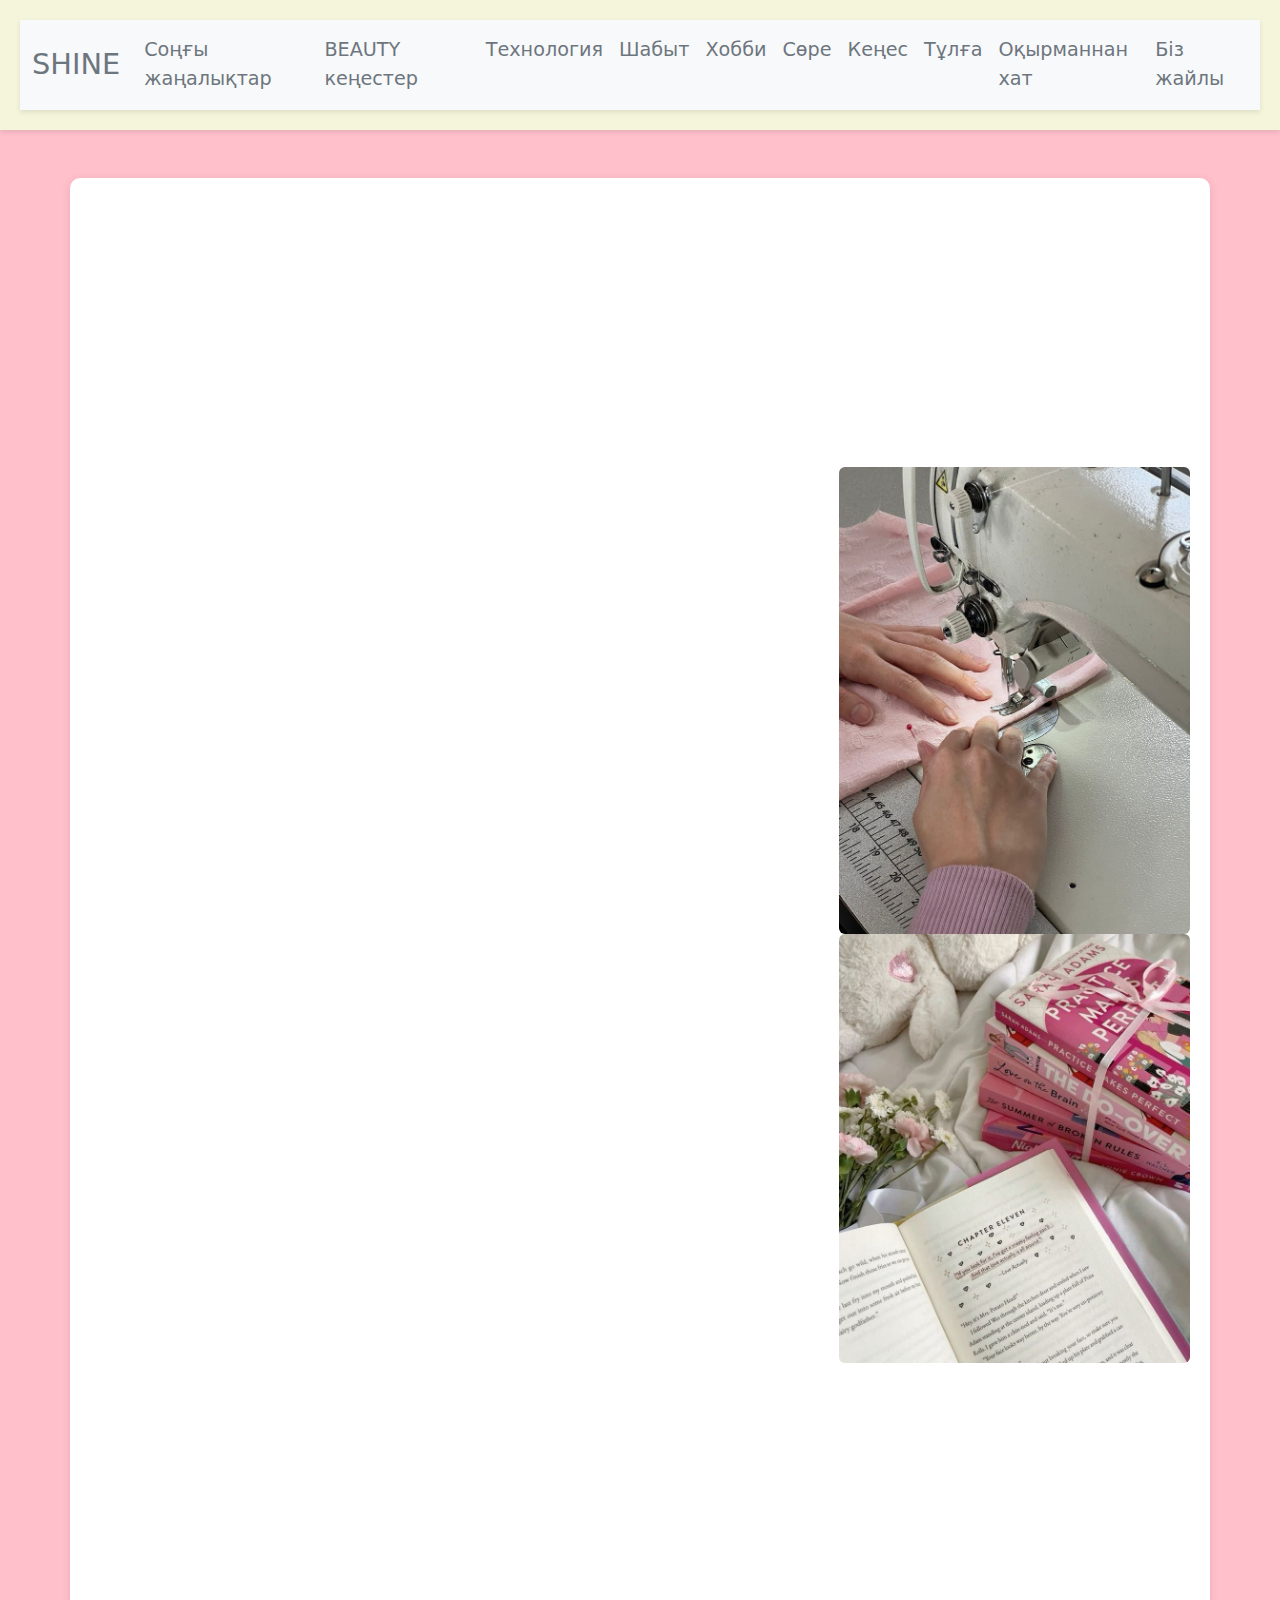
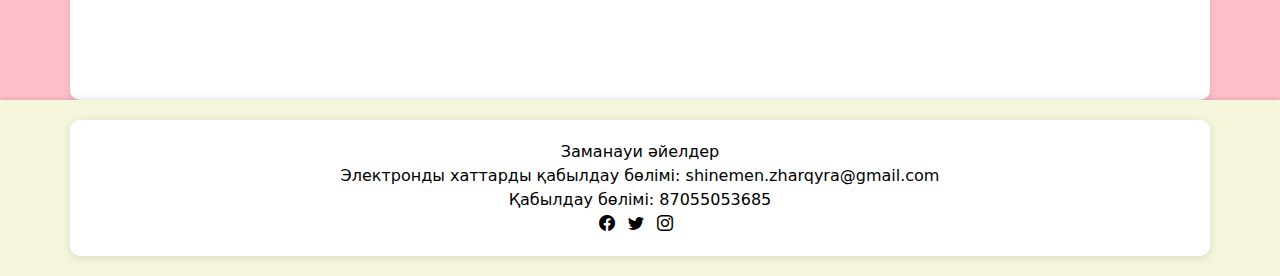
<file: hobby.html>
<!DOCTYPE html>
<html lang="en">

<head>
    <meta charset="UTF-8">
    <meta http-equiv="X-UA-Compatible" content="IE=edge">
    <meta name="viewport" content="width=device-width, initial-scale=1.0">
    <title>Заманауи әйелдер</title>
    <link rel="stylesheet" href="https://cdn.jsdelivr.net/npm/bootstrap-icons@1.5.0/font/bootstrap-icons.css">

    <link href="https://cdn.jsdelivr.net/npm/bootstrap@5.3.0-alpha1/dist/css/bootstrap.min.css" rel="stylesheet">
    <link rel="stylesheet" href="css/style.css">
</head>

<body>

    <header class="mb-5">
        <nav class="navbar navbar-expand-lg navbar-light bg-light">
            <div class="container-fluid">
                <a class="navbar-brand" href="#">SHINE</a>
                <button class="navbar-toggler" type="button" data-bs-toggle="collapse" data-bs-target="#navbarNav" aria-controls="navbarNav" aria-expanded="false" aria-label="Toggle navigation">
                    <span class="navbar-toggler-icon"></span>
                </button>
                <div class="collapse navbar-collapse" id="navbarNav">
                    <ul class="navbar-nav ms-auto">
                        <li class="nav-item">
                            <a class="nav-link" href="index.html">Соңғы жаңалықтар</a>
                        </li>
                        <li class="nav-item">
                            <a class="nav-link" href="beaty.html">BEAUTY кеңестер</a>
                        </li>
                        <li class="nav-item">
                            <a class="nav-link" href="techn.html">Технология</a>
                        </li>
                        <li class="nav-item">
                            <a class="nav-link" href="shabyt.html">Шабыт</a>
                        </li>
                        <li class="nav-item">
                            <a class="nav-link" href="hobby.html">Хобби</a>
                        </li>
                        <li class="nav-item">
                            <a class="nav-link" href="sore.html">Сөре</a>
                        </li>
                        <li class="nav-item">
                            <a class="nav-link" href="kenes.html">Кеңес</a>
                        </li>
                        <li class="nav-item">
                            <a class="nav-link" href="tulga.html">Тұлға</a>
                        </li>
                        <li class="nav-item">
                            <a class="nav-link" href="hat.html">Оқырманнан хат</a>
                        </li>
                        <li class="nav-item">
                            <a class="nav-link" href="contact.html">Біз жайлы</a>
                        </li>
                    </ul>
                </div>
            </div>
        </nav>
    </header>

    <main class="container">

        <section id="intro" class="row align-items-center mb-5">
            <div class="col-lg-8 col-md-12 fade-in-text">
                <h2>ХОББИ</h2>
                <p style="font-size: 15px;">

                    Өзіңе ұнайтын хобби тап: Қыздарға арналған идеялар
                    <br></br>
                    Хобби – бұл күнделікті өмірге шығармашылық пен қуаныш әкелетін керемет мүмкіндік. Әсіресе, қыздар үшін қызықты әрі пайдалы хобби түрлері шексіз. Міне, олардың кейбірі:
                    <br></br>
                    1. Сурет салу немесе бояумен айналысу
                    <br></br>
                    Сурет салу мен бояу – шығармашылық қабілетті дамытып, стрессті азайтатын тамаша әдіс. Көптеген қыздар үшін мандала бояу немесе акварельмен сурет салу ішкі тыныштық табуға көмектеседі.
                    <br></br>

                    2. Қолөнер және DIY (Do It Yourself)
                    <br></br>
                    Қолөнермен айналысу – жаңа нәрселер жасаудың және үйді ерекше заттармен безендірудің жолы. Тоқыма, кесте тігу, макраме, немесе өз қолыңмен әшекейлер жасау қазіргі таңда трендке айналды.
                    <br></br>

                    3. Пісіру және кондитерлік өнер
                    <br></br>
                    Тәтті тағамдар мен әдемі торттар дайындау – өнердің бір түрі. Бұл хобби тек көңіл көтеріп қана қоймай, жақындарыңды қуантудың ең тәтті жолы.
                    <br></br>

                    4. Фотография
                    <br></br>
                    Күнделікті өмірдің әдемі сәттерін суретке түсіру – шығармашылық хоббидің ерекше түрі. Телефон камерасын пайдаланып-ақ, керемет кадрлар жасауға болады.
                    <br></br>

                    5. Бимен айналысу
                    <br></br>
                    Би – көңіл күйді көтеріп, дене бітімін жақсартатын ерекше хобби. Зумба, хип-хоп, балет немесе заманауи билердің кез келген түрін үйренуге болады.

                    <br></br>
                    6. Бақша күтімі немесе өсімдіктер өсіру
                    <br></br>
                    Өсімдіктер өсіру – ішкі тыныштық сыйлайтын және табиғатпен байланыс орнататын тамаша хобби. Үйде кактустар мен гүлдер өсіруден бастап, шағын бақ жасауға дейін көптеген идеяларды жүзеге асыруға болады.

                    <br></br>
                    7. Шет тілдерін үйрену
                    <br></br>
                    Жаңа тілді меңгеру – пайдалы әрі қызықты хобби. Бұл саяхаттауды жеңілдетіп қана қоймай, жаңа мәдениеттерді тануға мүмкіндік береді.
                    <br></br>

                    8. Музыкамен айналысу
                    <br></br>
                    Гитарада ойнау, пианино тарту немесе ән айту – ішкі шығармашылықты дамытуға көмектеседі. Қазір онлайн курстар арқылы да музыкалық аспаптарды үйрену оңай.

                    <br></br>
                    9. Йога және медитация
                    <br></br>
                    Йога денсаулықты жақсартып қана қоймай, жан тыныштығын сақтауға көмектеседі. Бұл хобби арқылы физикалық және рухани тепе-теңдікке қол жеткізуге болады.

                    <br></br>
                    10. Саяхаттау және блог жүргізу
                    <br></br>
                    Жаңа жерлерді көріп, алған әсерлеріңді фото немесе видео блог арқылы бөлісу – ең қызықты хоббилердің бірі. Саяхаттау арқылы әлемге деген көзқарасыңды кеңейтіп, жаңа шабыт алуға болады.
                    <br></br>
                    Қызығушылықтарыңа сай хобби таңда – ол тек уақыт өткізу тәсілі ғана емес, өзіңді дамыту мен өмірден ләззат алудың ең тамаша жолы!</p>
            </div>
            <div class="col-lg-4 col-md-12">
                <img src="im/Изображение WhatsApp 2024-12-09 в 23.50.30_5e32218c.jpg" class="img-fluid rounded" alt="Self Development">
                <img src="im/Изображение WhatsApp 2024-12-09 в 23.50.30_a1e4cb2c.jpg" class="img-fluid rounded" alt="Self Development">
            </div>
        </section>


    </main>

    <!-- Футер -->
    <footer>
        <div class="container text-center">
            <p>Заманауи әйелдер</p>
            <p>Электронды хаттарды қабылдау бөлімі: shinemen.zharqyra@gmail.com</p>
            <p>Қабылдау бөлімі: 87055053685</p>
            <div>
                <a href="#" class="me-2"><i class="bi bi-facebook"></i></a>
                <a href="#" class="me-2"><i class="bi bi-twitter"></i></a>
                <a href="#" class="me-2"><i class="bi bi-instagram"></i></a>
            </div>
        </div>
    </footer>
    <script src="https://cdn.jsdelivr.net/npm/bootstrap@5.3.0-alpha1/dist/js/bootstrap.bundle.min.js"></script>
    <script>
        window.addEventListener('load', () => {
            document.querySelectorAll('.fade-in-text').forEach(element => {
                element.classList.add('visible');
            });
        });
    </script>
</body>

</html>
</file>
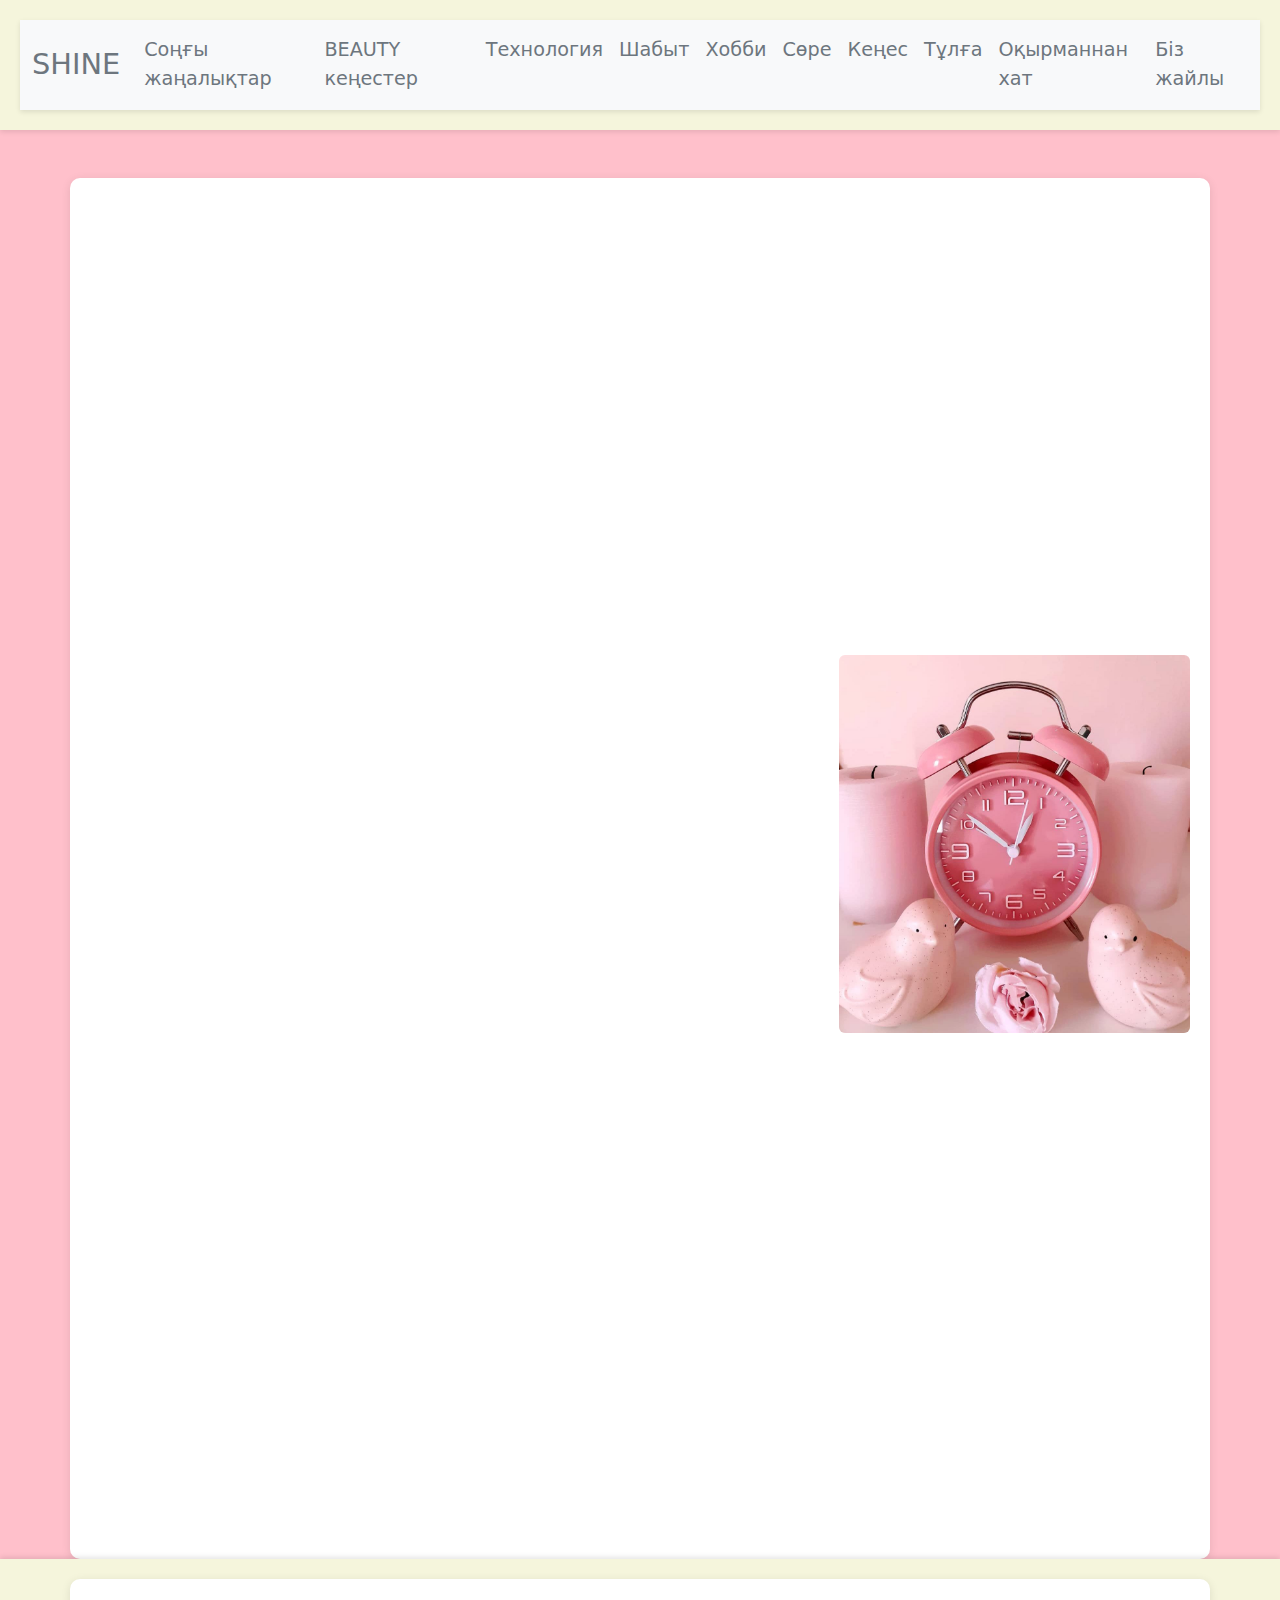
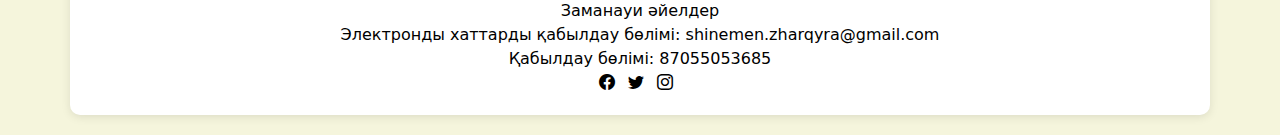
<file: kenes.html>
<!DOCTYPE html>
<html lang="en">

<head>
    <meta charset="UTF-8">
    <meta http-equiv="X-UA-Compatible" content="IE=edge">
    <meta name="viewport" content="width=device-width, initial-scale=1.0">
    <title>Заманауи әйелдер</title>
    <link rel="stylesheet" href="https://cdn.jsdelivr.net/npm/bootstrap-icons@1.5.0/font/bootstrap-icons.css">

    <link href="https://cdn.jsdelivr.net/npm/bootstrap@5.3.0-alpha1/dist/css/bootstrap.min.css" rel="stylesheet">
    <link rel="stylesheet" href="css/style.css">
</head>

<body>

    <header class="mb-5">
        <nav class="navbar navbar-expand-lg navbar-light bg-light">
            <div class="container-fluid">
                <a class="navbar-brand" href="#">SHINE</a>
                <button class="navbar-toggler" type="button" data-bs-toggle="collapse" data-bs-target="#navbarNav" aria-controls="navbarNav" aria-expanded="false" aria-label="Toggle navigation">
                    <span class="navbar-toggler-icon"></span>
                </button>
                <div class="collapse navbar-collapse" id="navbarNav">
                    <ul class="navbar-nav ms-auto">
                        <li class="nav-item">
                            <a class="nav-link" href="index.html">Соңғы жаңалықтар</a>
                        </li>
                        <li class="nav-item">
                            <a class="nav-link" href="beaty.html">BEAUTY кеңестер</a>
                        </li>
                        <li class="nav-item">
                            <a class="nav-link" href="techn.html">Технология</a>
                        </li>
                        <li class="nav-item">
                            <a class="nav-link" href="shabyt.html">Шабыт</a>
                        </li>
                        <li class="nav-item">
                            <a class="nav-link" href="hobby.html">Хобби</a>
                        </li>
                        <li class="nav-item">
                            <a class="nav-link" href="sore.html">Сөре</a>
                        </li>
                        <li class="nav-item">
                            <a class="nav-link" href="kenes.html">Кеңес</a>
                        </li>
                        <li class="nav-item">
                            <a class="nav-link" href="tulga.html">Тұлға</a>
                        </li>
                        <li class="nav-item">
                            <a class="nav-link" href="hat.html">Оқырманнан хат</a>
                        </li>
                        <li class="nav-item">
                            <a class="nav-link" href="contact.html">Біз жайлы</a>
                        </li>
                    </ul>
                </div>
            </div>
        </nav>
    </header>

    <main class="container">

        <section id="intro" class="row align-items-center mb-5">
            <div class="col-lg-8 col-md-12 fade-in-text">
                <h2>Бос уақытты қызықты өткізуге арналған кеңестер:</h2>
                <p style="font-size: 15px;">Бос уақытты қызықты өткізуге арналған кеңестер:
                    <br/> Бос уақытты тиімді әрі қызықты қалай өткізуге болады?
                    <br/> • Дүниежүзін зерттеу үйден шықпай-ақ: Интернет арқылы әлемдік виртуалды музейлерге саяхат жасаңыз. Мысалы, Лувр немесе Британ музейінің веб-платформаларында көптеген қызықты экспонаттарды көруге болады. Сондай-ақ, жаңа нәрсе
                    білу үшін құнды YouTube-арналарды, подкасттарды тыңдаңыз.
                    <br/> • “Сенің уақытың – сенің байлығың”: Өз уақытыңызды ұйымдастыру үшін күнделік немесе онлайн жоспарлаушы пайдаланыңыз. Мысалы, сағат сайын істейтін істерді жоспарлап, уақытты қалай пайдаланғаныңызды бақылаңыз.
                    <br/> • Табиғатта уақыт өткізу: Бос уақытта серуендеңіз, саябақта сурет салыңыз немесе табиғатты суретке түсіріп, фотоальбом жасаңыз.
                    <br></br>

                    Смартфонсыз уақыт өткізудің жолдары қандай?
                    <br/> • Достарыңызбен үстел ойындарын ойнаңыз (монополия, пазлдар).
                    <br/> • Өзіңізге жаңа хобби табыңыз: тоқу, сурет салу, пісіру.
                    <br/> • Өз идеяларыңыздың картасын жасаңыз: арманыңызға жету жолындағы қадамдарды жоспарлаңыз.
                    </br>
                    Хобби түрлері туралы ақпарат
                    <br></br>
                    Өзіме қызықты хоббиді қалай табамын?
                    </br>
                    • Өз қызығушылықтарыңызды зерттеңіз. Сізге музыка ұнай ма? Онда аспапта ойнап көріңіз.
                    </br>
                    • Бірнеше бағытты сынап көріңіз: мысалы, бір апта йогамен айналысып, келесі аптада сурет салуға көңіл бөліңіз.
                    </br>
                    • Достарыңыздың хоббиін зерттеп, бірге уақыт өткізіңіз: кейде ұжымдық әрекеттер хоббиіңізді табуға шабыт береді.
                    <br></br>
                    Қандай хобби түрлері қызықты әрі пайдалы?
                    </br>
                    • Өнер бағытындағы хоббилер:
                    </br>
                    • Сурет салу (акварель, карандаш немесе сандық графика).
                    </br>
                    • Ән айту немесе аспапта ойнау (гитара, пианино).
                    </br>
                    • DIY жобалары: ескі заттарды жаңартып, пайдалы нәрселер жасаңыз.
                    </br>
                    • Білімге бағытталған хоббилер:
                    </br>
                    • Бағдарламалау үйрену.
                    </br>
                    • Қызықты кітаптар оқу немесе аудиокітап тыңдау.
                    </br>
                    • Ғылыми тәжірибелер жасау (үйде химия немесе физика эксперименттері).
                    </br>
                    • Спорттық хоббилер:
                    </br>
                    • Фитнес, билеу, ролик тебу, велосипед тебу.
                    </br>
                    • Каратэ немесе йога сияқты спорт түрлерін үйрену.
                    </br>
                    Айдар: Шабыт алу жолдары
                    <br></br>
                    Шабытты қайдан алуға болады?
                    </br>
                    • Табиғаттан:
                    </br>
                    • Таңғы серуенде әсем көріністерді бақылаңыз, табиғаттағы дыбыстарды тыңдаңыз.
                    </br>
                    • Күнделікті табиғат көріністерін суретке түсіріп немесе суретін салыңыз.
                    </br>
                    • Өнерден:
                    </br>
                    • Музейлерге барыңыз немесе сүйікті суретшілердің еңбектерін зерттеңіз.
                    </br>
                    • Әлемге танымал жас суретшілердің жұмысын қараңыз: мысалы, қиял-ғажайып тақырыптардағы суреттер.
                    </br>
                    • Қарапайым нәрселерден:
                    </br>
                    • Бір күнде өміріңіздің ең ерекше сәттерін жазыңыз.
                    </br>
                    • Күніңіздің әр сәтінде кішкентай сұлулықты көруге тырысыңыз (мысалы, кемпірқосақ, әдемі күлімсіреген адам).</p>
            </div>
            <div class="col-lg-4 col-md-12">
                <img src="im/Изображение WhatsApp 2024-12-09 в 23.52.06_3f4cd93d.jpg" class="img-fluid rounded" alt="Self Development">
            </div>
        </section>


    </main>

    <!-- Футер -->
    <footer>
        <div class="container text-center">
            <p>Заманауи әйелдер</p>
            <p>Электронды хаттарды қабылдау бөлімі: shinemen.zharqyra@gmail.com</p>
            <p>Қабылдау бөлімі: 87055053685</p>
            <div>
                <a href="#" class="me-2"><i class="bi bi-facebook"></i></a>
                <a href="#" class="me-2"><i class="bi bi-twitter"></i></a>
                <a href="#" class="me-2"><i class="bi bi-instagram"></i></a>
            </div>
        </div>
    </footer>

    <script src="https://cdn.jsdelivr.net/npm/bootstrap@5.3.0-alpha1/dist/js/bootstrap.bundle.min.js"></script>
    <script>
        window.addEventListener('load', () => {
            document.querySelectorAll('.fade-in-text').forEach(element => {
                element.classList.add('visible');
            });
        });
    </script>
</body>

</html>
</file>
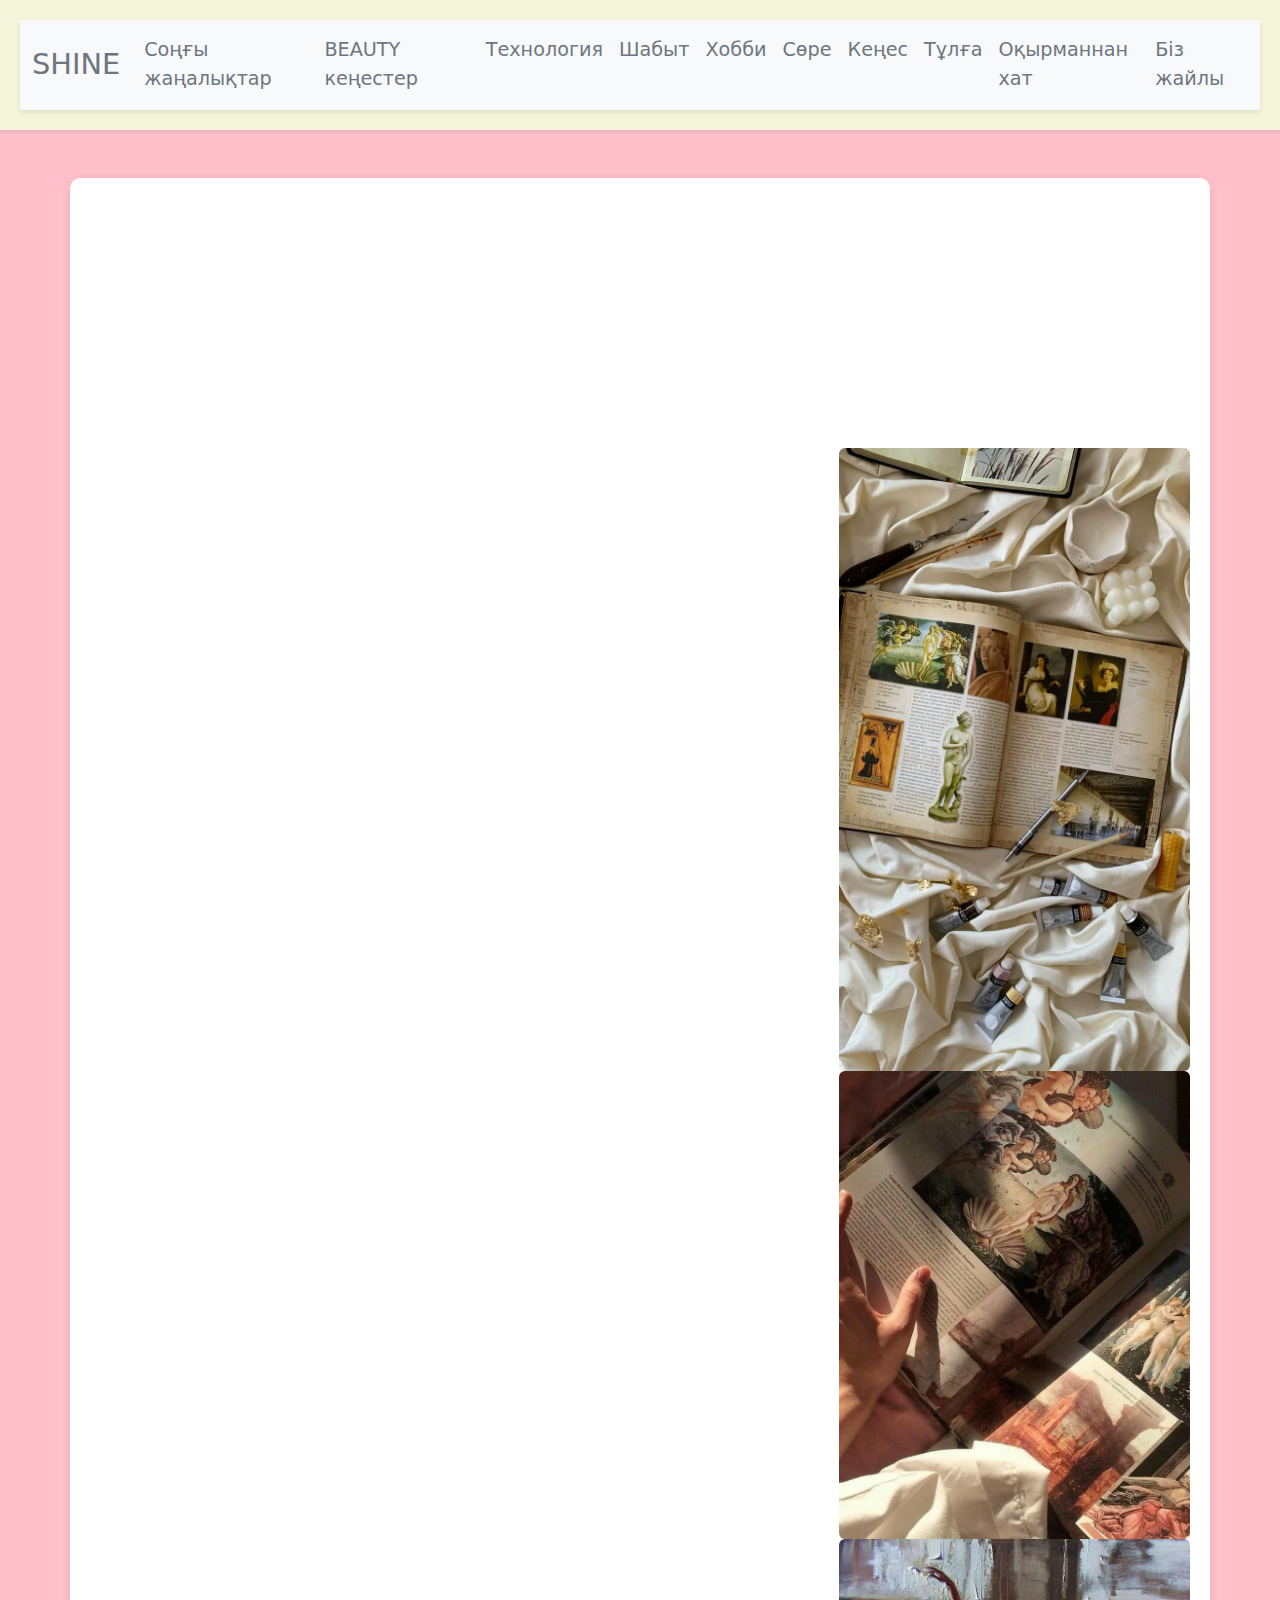
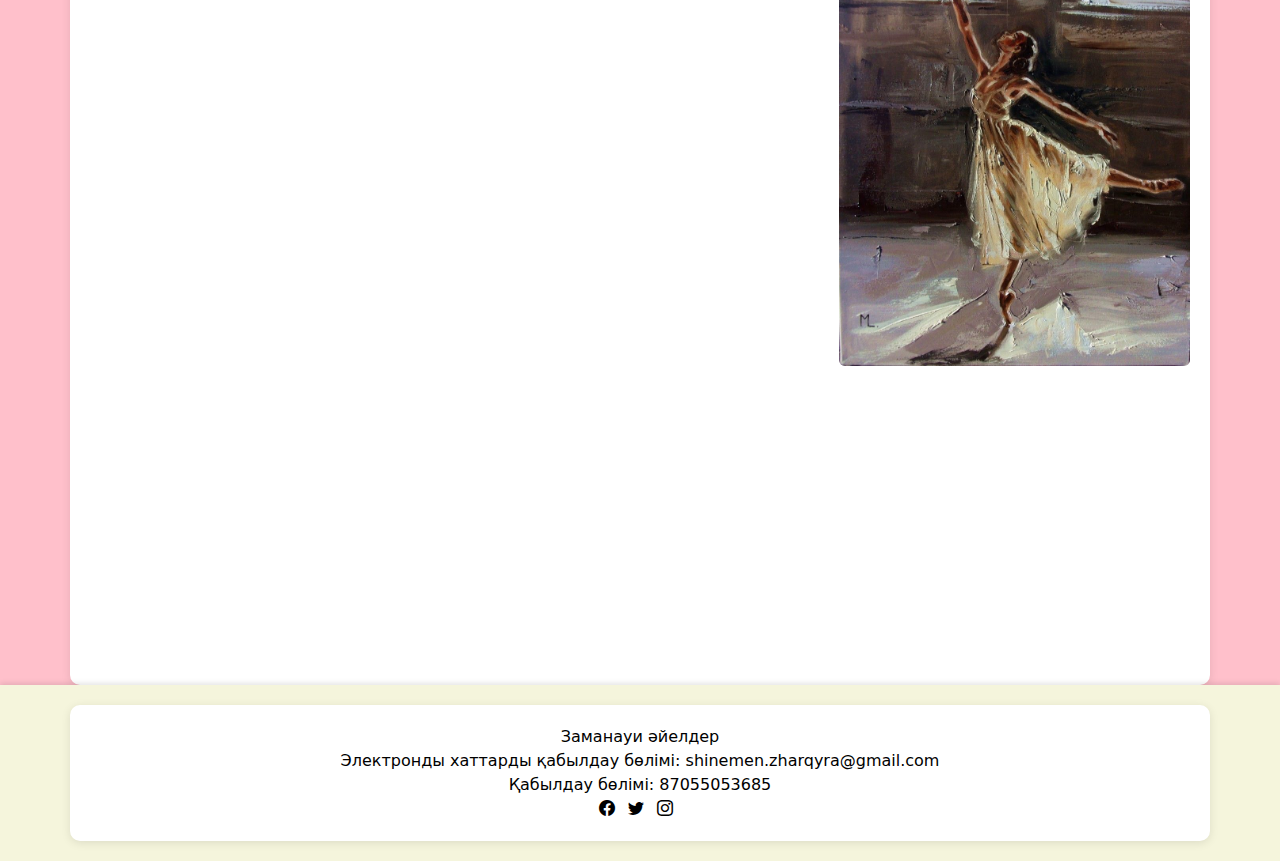
<file: shabyt.html>
<!DOCTYPE html>
<html lang="en">

<head>
    <meta charset="UTF-8">
    <meta http-equiv="X-UA-Compatible" content="IE=edge">
    <meta name="viewport" content="width=device-width, initial-scale=1.0">
    <title>Заманауи әйелдер</title>
    <link rel="stylesheet" href="https://cdn.jsdelivr.net/npm/bootstrap-icons@1.5.0/font/bootstrap-icons.css">

    <link href="https://cdn.jsdelivr.net/npm/bootstrap@5.3.0-alpha1/dist/css/bootstrap.min.css" rel="stylesheet">
    <link rel="stylesheet" href="css/style.css">
</head>

<body>

    <header class="mb-5">
        <nav class="navbar navbar-expand-lg navbar-light bg-light">
            <div class="container-fluid">
                <a class="navbar-brand" href="#">SHINE</a>
                <button class="navbar-toggler" type="button" data-bs-toggle="collapse" data-bs-target="#navbarNav" aria-controls="navbarNav" aria-expanded="false" aria-label="Toggle navigation">
                    <span class="navbar-toggler-icon"></span>
                </button>
                <div class="collapse navbar-collapse" id="navbarNav">
                    <ul class="navbar-nav ms-auto">
                        <li class="nav-item">
                            <a class="nav-link" href="index.html">Соңғы жаңалықтар</a>
                        </li>
                        <li class="nav-item">
                            <a class="nav-link" href="beaty.html">BEAUTY кеңестер</a>
                        </li>
                        <li class="nav-item">
                            <a class="nav-link" href="techn.html">Технология</a>
                        </li>
                        <li class="nav-item">
                            <a class="nav-link" href="shabyt.html">Шабыт</a>
                        </li>
                        <li class="nav-item">
                            <a class="nav-link" href="hobby.html">Хобби</a>
                        </li>
                        <li class="nav-item">
                            <a class="nav-link" href="sore.html">Сөре</a>
                        </li>
                        <li class="nav-item">
                            <a class="nav-link" href="kenes.html">Кеңес</a>
                        </li>
                        <li class="nav-item">
                            <a class="nav-link" href="tulga.html">Тұлға</a>
                        </li>
                        <li class="nav-item">
                            <a class="nav-link" href="hat.html">Оқырманнан хат</a>
                        </li>
                        <li class="nav-item">
                            <a class="nav-link" href="contact.html">Біз жайлы</a>
                        </li>
                    </ul>
                </div>
            </div>
        </nav>
    </header>

    <main class="container">

        <section id="intro" class="row align-items-center mb-5">
            <div class="col-lg-8 col-md-12 fade-in-text">
                <h2>Шабыт</h2>
                <p style="font-size: 15px;">
                    <h3>Салауатты өмірге бір қадам</h3>
                    <br></br>
                    Салауатты өмір салтын ұстанудың ең әдемі әрі тиімді жолдарының бірі – йога және фитнес. Бұл денсаулықты жақсартумен қатар, ішкі гармония мен мықты ерік-жігер қалыптастыруға көмектеседі. Қазіргі таңда Қазақстанда йога мен фитнесті сүйетін қыздар үшін арнайы
                    орталықтар мен студиялар саны артып келеді.
                    <br></br>
                    Йога – бұл тек спорт емес, өзіңді түсіну, тыныштық табу және денеңді жақсы көрудің тәсілі. Алматы мен Астанада танымал йога орталықтары, мысалы, “Yoga Room” және “Shakti Yoga Studio”, заманауи әдістемелер мен жаттықтырушылар ұсынатын әртүрлі бағдарламаларымен
                    ерекше танымал. Олар бастаушыларға да, тәжірибелі йогилерге де арналған сабақтарды ұйымдастырады.
                    <br></br>
                    Егер фитнес саған көбірек ұнаса, еліміздегі ең заманауи және танымал спорт клубтары, мысалы, “World Class Almaty”, “Fitnation”, және “Hardy”, қыздарға арналған арнайы топтық жаттығулар ұсынады. Бұл орындарда зумба, пилатес, функционалды тренинг сияқты
                    көптеген бағыттарды табуға болады.
                    <br></br>
                    Спорт – тек денсаулықтың ғана емес, сұлулық пен сенімділіктің кілті. Өзіңе ұнайтын бағытты тауып, алға қойған мақсаттарыңа сеніммен қадам бас!
                    <br></br>
                    <br></br>
                    <h3>Сурет өнерінің сиқырлы әлемі</h3>
                    <br></br>
                    Сурет салу – бұл тек шығармашылық процесс емес, сондай-ақ, жан тыныштығын табудың, эмоцияларды жеткізудің және ойды бейнелеудің керемет тәсілі. Ол кез келген жастағы адамға қолжетімді, ал оны үйрену ешқашан кеш емес.
                    <br></br>
                    Сурет салуды бастау үшін арнайы талант қажет емес, ең бастысы – ниет пен ұмтылыс. Қазақстанда сурет өнеріне қызығушылық танытатындар үшін арнайы студиялар мен курстар жұмыс істейді. Алматыдағы “ArtLine Studio” немесе Астанадағы “Творческая мастерская
                    Art Room” сияқты мекемелер сурет салуға арналған кәсіби сабақтар мен мастер-класстар ұйымдастырады. Олар жаңадан бастаушыларға да, тәжірибелі суретшілерге де арналған түрлі бағдарламалар ұсынады.
                    <br></br>
                    Сурет салудың пайдасы өте көп. Бұл шығармашылық қабілетті дамытып, стрессті азайтуға, ой-өрісті кеңейтуге көмектеседі. Сонымен қатар, ол өзін-өзі танып-білу мен эмоционалды сауықтырудың тамаша әдісі болып табылады.
                    <br></br>
                    Егер өз бетіңізше үйренуді қаласаңыз, интернеттегі онлайн курстар мен бейне сабақтар сізге көмекке келеді. Арнайы құрал-жабдықтарды сатып алып, YouTube немесе кәсіби платформалардағы (мысалы, Skillshare, Coursera) сабақтарға жазылып, кез келген техникада
                    сурет салуды меңгеруге болады.
                    <br></br>
                    Сурет салу – бұл тек өнер емес, өзіңе жаңа қырлар ашудың жолы. Қолыңа қарындаш немесе қылқалам алып, өзіңнің ерекше шығармашылығыңды ашуға дайын бол!
                    <br></br>
                    <br></br>
                    <h3>Өнерден қуат алу</h3>
                    Өнер – бұл адамның жан-дүниесін байытып, жаңа ойларға, идеяларға шабыттандыратын керемет күш. Театр сахнасындағы әсерлі қойылым немесе мұражайдағы тарих пен сұлулыққа толы көрініс жүрекке терең әсер етіп, шабыттың жаңа толқынын сыйлайды.
                    <br></br>
                    Театр – адамның сезімін оятып, рухани әлемін кеңейтетін ерекше орын. Әрбір пьеса, әрбір рөл өмірге деген жаңа көзқарас қалыптастырады. Театрға бару адамды терең ойларға жетелеп, шығармашылықты дамытуға шабыт береді. Қазақстандағы атақты театрлардың бірі
                    – “Астана Опера” және “Әуезов атындағы қазақ драма театры”. Бұл жерлерде әлемдік және ұлттық мәдениеттің жауһарларымен танысып, рухани байлыққа кенелуге болады.
                    <br></br>
                    Мұражайлар да шабыттың сарқылмас көзі. Олардың ішінде өнер мен тарихқа толы экспонаттар адамның таным көкжиегін кеңейтіп, ерекше әсер қалдырады. Мысалы, Алматыдағы “Қастеев атындағы Мемлекеттік өнер мұражайы” немесе Астанадағы “Ұлттық мұражай” – тарих,
                    мәдениет және өнердің алтын қазынасы. Мұражайларға бару тек ақпарат алумен шектелмейді, ол жаңа көзқарас қалыптастырып, шығармашылық ойларды оятуға көмектеседі.
                    <br></br>
                    Өнер орындары – бұл тек әдемі сәттер емес, сондай-ақ ішкі жан-дүниені байытудың, өзіңді табудың және жаңа шабыт көздерін ашудың тамаша мүмкіндігі. Мұндай сапарлардан кейін өмірге жаңаша қарап, өз идеяларыңды жүзеге асыруға батылдық табасың. Өнерді сезіну
                    – әр адамның ішкі жанын тереңірек тануға апарар жол!

                </p>
            </div>
            <div class="col-lg-4 col-md-12">

                <img src="im/Изображение WhatsApp 2024-12-09 в 23.50.28_3248b646.jpg" class="img-fluid rounded" alt="Self Development">
                <img src="im/Изображение WhatsApp 2024-12-09 в 23.50.28_8291ed5b.jpg" class="img-fluid rounded" alt="Self Development">
                <img src="im/Изображение WhatsApp 2024-12-09 в 23.50.29_5b6a6e9b.jpg" class="img-fluid rounded" alt="Self Development">
            </div>
        </section>


    </main>

    <!-- Футер -->
    <footer>
        <div class="container text-center">
            <p>Заманауи әйелдер</p>
            <p>Электронды хаттарды қабылдау бөлімі: shinemen.zharqyra@gmail.com</p>
            <p>Қабылдау бөлімі: 87055053685</p>
            <div>
                <a href="#" class="me-2"><i class="bi bi-facebook"></i></a>
                <a href="#" class="me-2"><i class="bi bi-twitter"></i></a>
                <a href="#" class="me-2"><i class="bi bi-instagram"></i></a>
            </div>
        </div>
    </footer>

    <script src="https://cdn.jsdelivr.net/npm/bootstrap@5.3.0-alpha1/dist/js/bootstrap.bundle.min.js"></script>
    <script>
        window.addEventListener('load', () => {
            document.querySelectorAll('.fade-in-text').forEach(element => {
                element.classList.add('visible');
            });
        });
    </script>
</body>

</html>
</file>
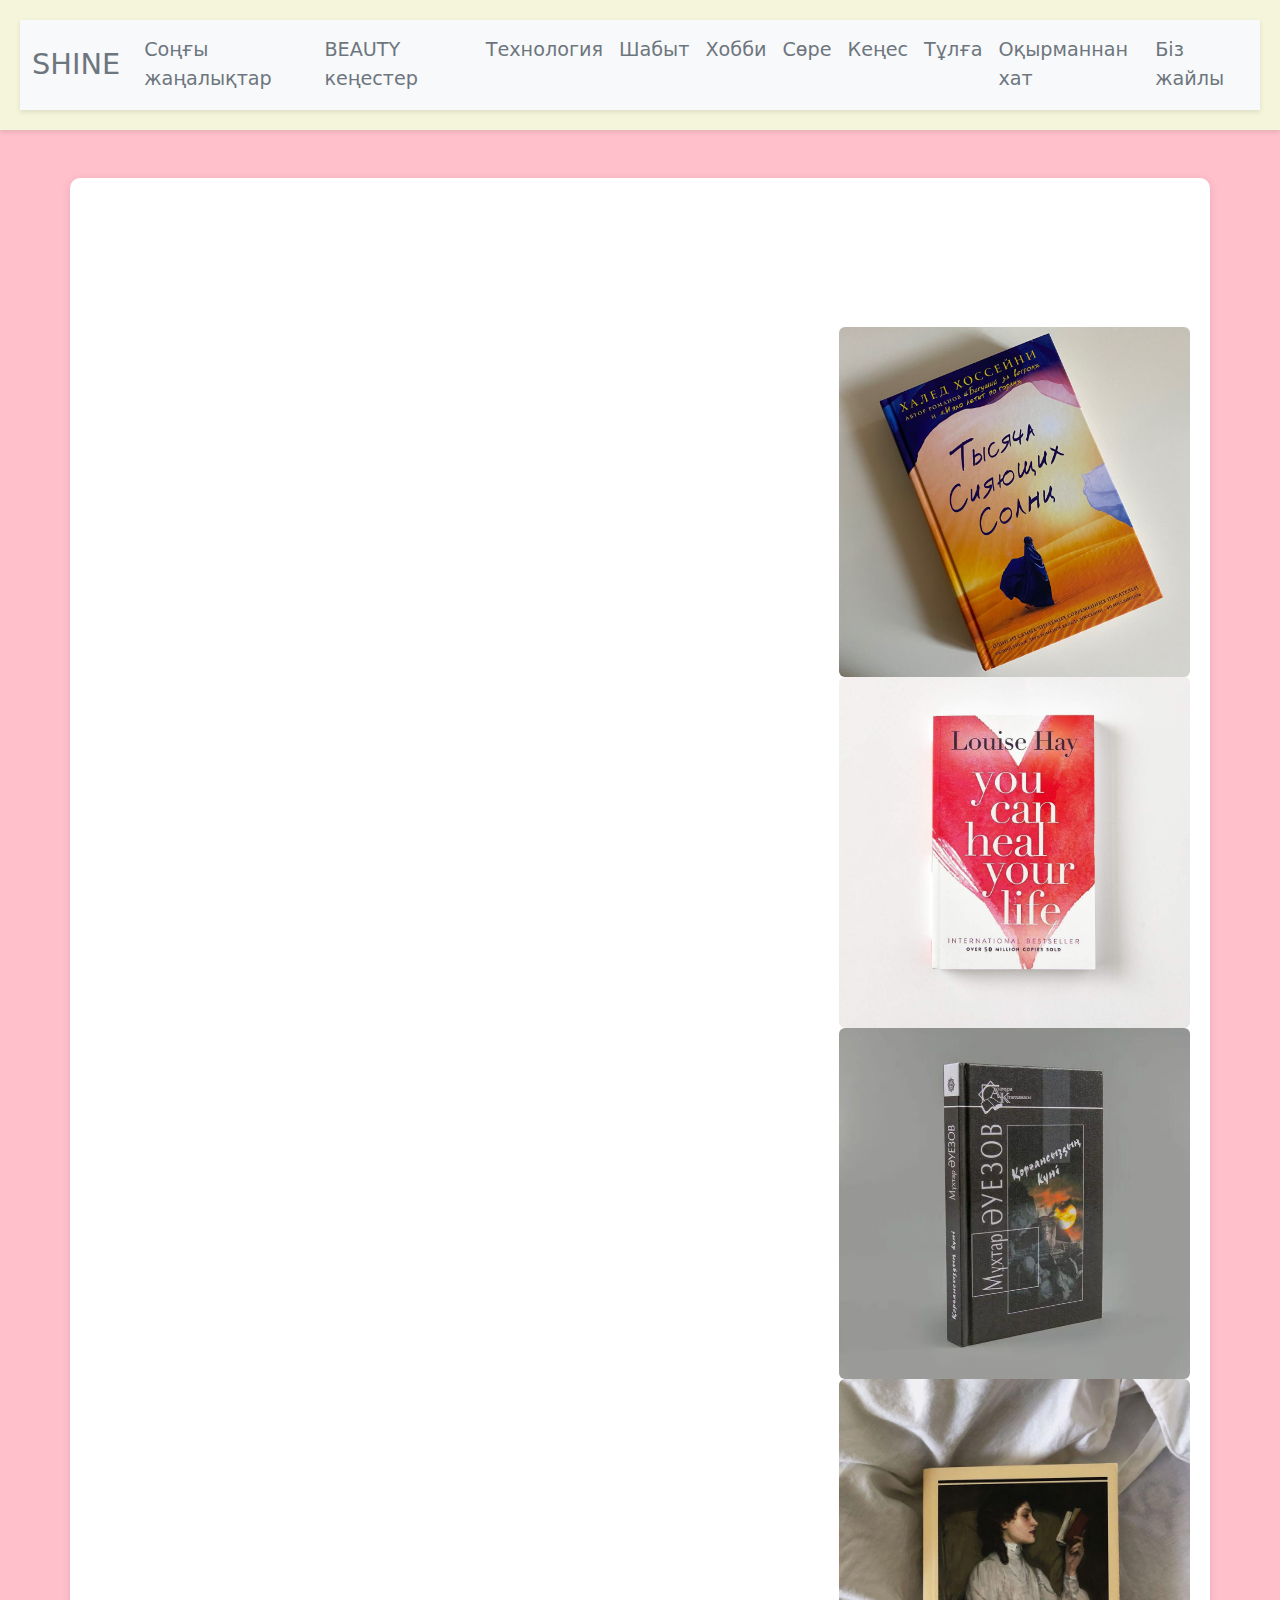
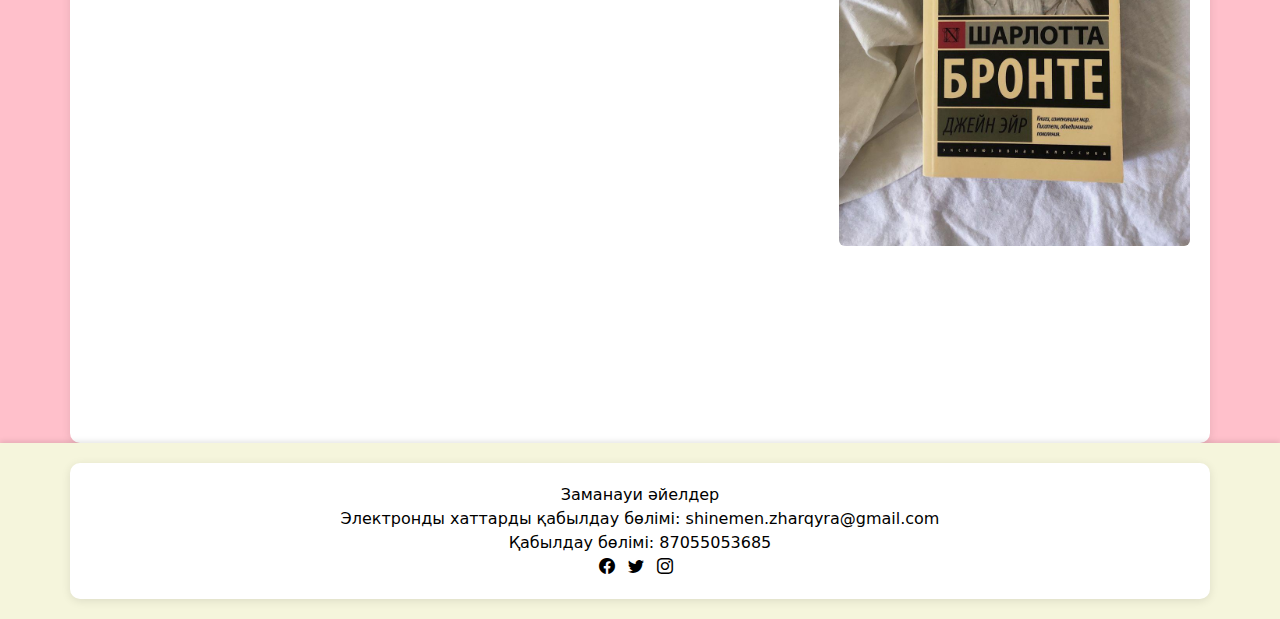
<file: sore.html>
<!DOCTYPE html>
<html lang="en">

<head>
    <meta charset="UTF-8">
    <meta http-equiv="X-UA-Compatible" content="IE=edge">
    <meta name="viewport" content="width=device-width, initial-scale=1.0">
    <title>Заманауи әйелдер</title>
    <link rel="stylesheet" href="https://cdn.jsdelivr.net/npm/bootstrap-icons@1.5.0/font/bootstrap-icons.css">

    <link href="https://cdn.jsdelivr.net/npm/bootstrap@5.3.0-alpha1/dist/css/bootstrap.min.css" rel="stylesheet">
    <link rel="stylesheet" href="css/style.css">
</head>

<body>

    <header class="mb-5">
        <nav class="navbar navbar-expand-lg navbar-light bg-light">
            <div class="container-fluid">
                <a class="navbar-brand" href="#">SHINE</a>
                <button class="navbar-toggler" type="button" data-bs-toggle="collapse" data-bs-target="#navbarNav" aria-controls="navbarNav" aria-expanded="false" aria-label="Toggle navigation">
                    <span class="navbar-toggler-icon"></span>
                </button>
                <div class="collapse navbar-collapse" id="navbarNav">
                    <ul class="navbar-nav ms-auto">
                        <li class="nav-item">
                            <a class="nav-link" href="index.html">Соңғы жаңалықтар</a>
                        </li>
                        <li class="nav-item">
                            <a class="nav-link" href="beaty.html">BEAUTY кеңестер</a>
                        </li>
                        <li class="nav-item">
                            <a class="nav-link" href="techn.html">Технология</a>
                        </li>
                        <li class="nav-item">
                            <a class="nav-link" href="shabyt.html">Шабыт</a>
                        </li>
                        <li class="nav-item">
                            <a class="nav-link" href="hobby.html">Хобби</a>
                        </li>
                        <li class="nav-item">
                            <a class="nav-link" href="sore.html">Сөре</a>
                        </li>
                        <li class="nav-item">
                            <a class="nav-link" href="kenes.html">Кеңес</a>
                        </li>
                        <li class="nav-item">
                            <a class="nav-link" href="tulga.html">Тұлға</a>
                        </li>
                        <li class="nav-item">
                            <a class="nav-link" href="hat.html">Оқырманнан хат</a>
                        </li>
                        <li class="nav-item">
                            <a class="nav-link" href="contact.html">Біз жайлы</a>
                        </li>
                    </ul>
                </div>
            </div>
        </nav>
    </header>

    <main class="container">

        <section id="intro" class="row align-items-center mb-5">
            <div class="col-lg-8 col-md-12 fade-in-text">
                <h2>Шабыт сөресі</h2>
                <p style="font-size: 15px;">
                    <h4>“Мың жарқыраған күн”</h4> 2007 жылы жарық көрген Халед Хоссейнидің “Мың жарқыраған күн” романы – әйелдердің тағдыры, өмірлік сынақтар мен достық күші туралы ерекше туынды.
                    <br></br>
                    Бұл шығарма Ауғанстанда өмір сүретін екі әйел – Мариам мен Ләйланың тағдырын баяндайды. Бастапқыда бір-біріне бөтен болған олар тағдыр тәлкегіне байланысты жақын адамдарға айналады. Соғыс, зорлық-зомбылық пен әділетсіздік ортасында олар бір-біріне тірек
                    болып, өмірлеріне мән беретін достықты табады.
                    <br></br>
                    Хоссейни әйелдердің ішкі күші мен табандылығын керемет жеткізе отырып, оқырманға қоғамдағы әйелдердің орны, махаббаттың құндылығы мен еркіндікке ұмтылыс туралы ой салады. Роман адам жанының қайсарлығын, қиындықтарға қарамастан, үміт пен жақсылыққа сенуді
                    үйретеді.
                    <br></br>
                    “Мың жарқыраған күн” – әрбір қыз-келіншектің жүрегін тебірентіп, өз өміріне басқаша қарауға мүмкіндік беретін терең әрі әсерлі шығарма.
                    <br></br>
                    <h4>”Сен өз өмірінді емдей аласың”</h4>
                    Луиза Хейдің “Сен өз өміріңді емдей аласың” кітабы – өзін-өзі жақсы көру мен рухани өсу туралы ерекше нұсқаулық.
                    <br></br>
                    Автор өзінің өмірлік тәжірибесі арқылы адамның денсаулығы, өмірдегі сәттілік пен қарым-қатынасы оның ойлау жүйесіне тікелей байланысты екенін дәлелдейді. Луиза қарапайым әрі әсерлі аффирмациялар арқылы ішкі жарақаттарды емдеуді, өткеннің ауыртпалығынан
                    арылып, жаңа өмір бастауға болатынын көрсетеді.
                    <br></br>
                    Бұл кітап адамға өзін қабылдауға, өзін жақсы көруге және өмірін жақсы жаққа өзгертуге көмектеседі. Луиза Хейдің ойынша, әрбір адам бақытты болуға және махаббатқа лайық.
                    <br></br>
                    “Сен өз өміріңді емдей аласың” – қиын сәтте қолдау болатын, ішкі құндылығыңды түсініп, өз-өзіңді бағалауға үйрететін ерекше туынды.
                    <br></br>
                    <br></br>

                    <h4>“Қорғансыздың күні”</h4>
                    Қазақ әдебиетінің көрнекті классигі, жазушы және қоғам қайраткері Мұхтар Әуезовтің драмалық шығармасы. Бұл туынды қазақ қоғамының өзекті мәселелерін көтеріп, адамгершілік пен әлеуметтік әділетсіздік тақырыптарын терең зерттейді.
                    <br></br>
                    Драмада басты кейіпкер — Ғазизк есімді жас қыз. Оның тағдыры трагедиялыө тағдыры арқылы Мұхтар Әуезов қазақ қоғамындағы әйелдердің орны, олардың әлеуметтік жағдайы, құқығы мен мүмкіндіктерін көрсетеді.
                    <br></br>
                    Ғазизаның өміріндегі қиындықтар мен қайғылы оқиғалар қоғамдағы әділетсіздіктердің салдары болып табылады. Әуезов бұл шығарма арқылы тек жеке тұлғаның емес, тұтас қоғамның кінәсін ашады. Сонымен қатар, ол адамгершілік, адалдық пен шынайы махаббаттың маңызды
                    екенін көрсетеді.
                    <br></br>
                    Шығарма тек әйелдердің емес, жалпы адамдардың моральдық жауапкершілігі, қоғамның өзгеру қажеттілігі туралы терең ойлар қозғайды.
                    <br></br>
                    <h4>”Джэйн Эйр”</h4>

                    1847 жылы жарық көрген Шарлотта Бронтенің “Джейн Эйр” романы – әйелдің қайсарлығы мен өзіндік құндылығын терең суреттейтін әдеби жауһар.
                    <br></br>
                    Бұл туындының басты кейіпкері Джейн Эйр – балалық шағында жетім қалып, өмірдің қатал сынақтарынан өткен қарапайым қыз. Ол кедейшілік пен әділетсіздікке қарамастан, өзіне деген сенімі мен ішкі күшінің арқасында өмірде өз орнын табады. Джейннің ақылдылығы,
                    тәуелсіздігі және шынайылығы оқырманды өзіне баурап алады.
                    <br></br>
                    Роман тек махаббат тарихы ғана емес, сонымен қатар әйелдің еркіндігі мен жеке басының қадір-қасиеті туралы терең ой салатын туынды. Джейн Эйрдің өмір жолы оқырманға өз құқықтарын қорғаудың, шынайы махаббатты бағалаудың және қандай жағдай болмасын, өзін
                    құрметтеудің маңыздылығын көрсетеді.
                    <br></br>
                    “Джейн Эйр” – әрбір әйелдің ішкі күшін ашуға және өзіндік дауысы бар тұлға ретінде қалыптасуға шабыт беретін керемет шығарма.

                </p>
            </div>
            <div class="col-lg-4 col-md-12">
                <img src="im/Изображение WhatsApp 2024-12-09 в 23.50.30_4d431c59.jpg" class="img-fluid rounded" alt="Self Development">
                <img src="im/Изображение WhatsApp 2024-12-09 в 23.50.31_82d082f0.jpg" class="img-fluid rounded" alt="Self Development">
                <img src="im/Изображение WhatsApp 2024-12-09 в 23.50.31_d0d4c1c5.jpg" class="img-fluid rounded" alt="Self Development">
                <img src="im/Изображение WhatsApp 2024-12-09 в 23.50.32_388f0cd6.jpg" class="img-fluid rounded" alt="Self Development">
            </div>
        </section>


    </main>

    <!-- Футер -->
    <footer>
        <div class="container text-center">
            <p>Заманауи әйелдер</p>
            <p>Электронды хаттарды қабылдау бөлімі: shinemen.zharqyra@gmail.com</p>
            <p>Қабылдау бөлімі: 87055053685</p>
            <div>
                <a href="#" class="me-2"><i class="bi bi-facebook"></i></a>
                <a href="#" class="me-2"><i class="bi bi-twitter"></i></a>
                <a href="#" class="me-2"><i class="bi bi-instagram"></i></a>
            </div>
        </div>
    </footer>

    <script src="https://cdn.jsdelivr.net/npm/bootstrap@5.3.0-alpha1/dist/js/bootstrap.bundle.min.js"></script>
    <script>
        window.addEventListener('load', () => {
            document.querySelectorAll('.fade-in-text').forEach(element => {
                element.classList.add('visible');
            });
        });
    </script>
</body>

</html>
</file>
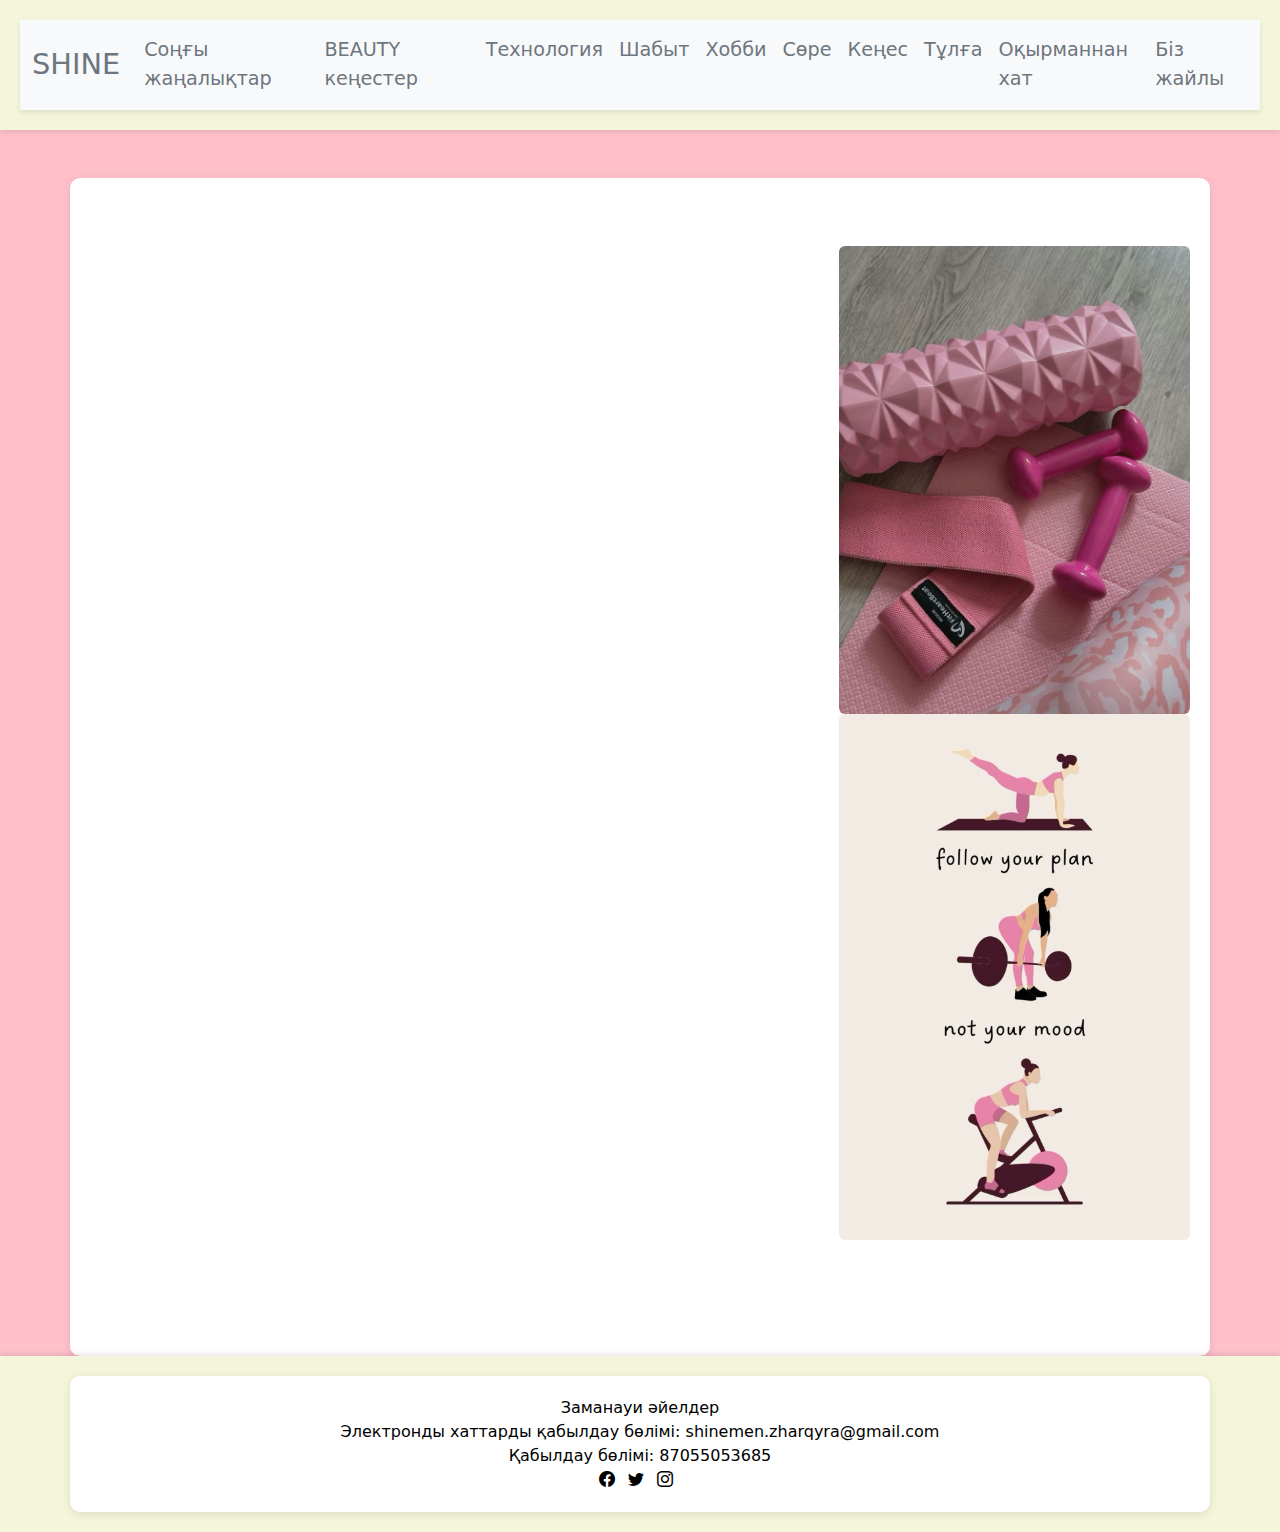
<file: techn.html>
<!DOCTYPE html>
<html lang="en">

<head>
    <meta charset="UTF-8">
    <meta http-equiv="X-UA-Compatible" content="IE=edge">
    <meta name="viewport" content="width=device-width, initial-scale=1.0">
    <title>Заманауи әйелдер</title>
    <link rel="stylesheet" href="https://cdn.jsdelivr.net/npm/bootstrap-icons@1.5.0/font/bootstrap-icons.css">

    <link href="https://cdn.jsdelivr.net/npm/bootstrap@5.3.0-alpha1/dist/css/bootstrap.min.css" rel="stylesheet">
    <link rel="stylesheet" href="css/style.css">
</head>

<body>

    <header class="mb-5">
        <nav class="navbar navbar-expand-lg navbar-light bg-light">
            <div class="container-fluid">
                <a class="navbar-brand" href="#">SHINE</a>
                <button class="navbar-toggler" type="button" data-bs-toggle="collapse" data-bs-target="#navbarNav" aria-controls="navbarNav" aria-expanded="false" aria-label="Toggle navigation">
                    <span class="navbar-toggler-icon"></span>
                </button>
                <div class="collapse navbar-collapse" id="navbarNav">
                    <ul class="navbar-nav ms-auto">
                        <li class="nav-item">
                            <a class="nav-link" href="index.html">Соңғы жаңалықтар</a>
                        </li>
                        <li class="nav-item">
                            <a class="nav-link" href="beaty.html">BEAUTY кеңестер</a>
                        </li>
                        <li class="nav-item">
                            <a class="nav-link" href="techn.html">Технология</a>
                        </li>
                        <li class="nav-item">
                            <a class="nav-link" href="shabyt.html">Шабыт</a>
                        </li>
                        <li class="nav-item">
                            <a class="nav-link" href="hobby.html">Хобби</a>
                        </li>
                        <li class="nav-item">
                            <a class="nav-link" href="sore.html">Сөре</a>
                        </li>
                        <li class="nav-item">
                            <a class="nav-link" href="kenes.html">Кеңес</a>
                        </li>
                        <li class="nav-item">
                            <a class="nav-link" href="tulga.html">Тұлға</a>
                        </li>
                        <li class="nav-item">
                            <a class="nav-link" href="hat.html">Оқырманнан хат</a>
                        </li>
                        <li class="nav-item">
                            <a class="nav-link" href="contact.html">Біз жайлы</a>
                        </li>
                    </ul>
                </div>
            </div>
        </nav>
    </header>

    <main class="container">

        <section id="intro" class="row align-items-center mb-5">
            <div class="col-lg-8 col-md-12 fade-in-text">
                <h2>Технология және инновация: заманауи әлемдегі әйелдер күші</h2>
                <p style="font-size: 15px;">
                    1. Ғылым мен технологиядағы әйелдер жетістігі Технология мен инновация әлемінде әйелдердің орны ерекше. Мысалы, Маргарет Хэмилтон “Аполлон” бағдарламасының сәтті өтуіне жауапты инженер болса, бүгінгі таңда да әйелдер көптеген стартаптар мен зерттеулерді
                    басқарып келеді. Бұл қатарда қазақстандық әйелдер де бар.
                    <br></br>
                    2. Қазақстандағы IT және ғылымдағы әйелдер Біздің елде технология мен ғылым саласында жетістікке жеткен әйелдер аз емес. Мысалы: • Майра Есенбаева – IT саласындағы жетекші сарапшы, халықаралық деңгейде танылған бағдарламалық шешімдер жасаумен айналысады.
                    • Айнұр Айыпханова – Data Science және жасанды интеллект саласының маманы, қазақстандық IT-хакатондардың тұрақты қатысушысы әрі ұйымдастырушысы. • Әлия Назарбаева – экологиялық жобаларды технологиялық тұрғыда қолдаушы және жасыл энергетика
                    саласындағы бірегей шешімдердің авторы.
                    <br></br>
                    3. IT саласына қалай кіруге болады? Технология әлеміне енудің бірнеше қарапайым жолы бар: • Білім алыңыз: Coursera, Udemy, Codecademy сияқты платформаларда тегін курстарды бастауға болады. • Қоғамдастыққа қосылыңыз: Қазақстанда IT-стартаптарға арналған
                    көптеген бағдарламалар мен әйелдерге арналған хакатондар бар. • Мақсат қойыңыз: Мысалы, бір айда веб-сайт жасауды үйрену немесе деректерді талдау негіздерін меңгеру.
                    <br></br>
                    4. Қажетті дағдылар мен құралдар Технологияда жетістікке жету үшін маңызды дағдылар: • Бағдарламалау: Python, Java, немесе C++ негіздерін меңгеру. • Графикалық дизайн: Figma, Adobe Illustrator. • Деректерді талдау: Excel, SQL, Power BI. • Киберқауіпсіздік:
                    Ақпараттық жүйелерді қорғау әдістерін үйрену.
                    <br></br>
                    5. Заманауи гаджеттер мен қосымшалар Әйелдерге өмірін жеңілдететін және өнімділігін арттыратын бірнеше құрал: • Тайм-менеджмент үшін: Notion, Google Calendar. • Денсаулық үшін: Fitbit, Flo. • Өзін-өзі дамыту үшін: Skillshare, Coursera.
                    <br></br>
                    6. Қазақстандық әйелдердің шабыт беретін оқиғалары • Айгүл Төлембекова – IT және киберқауіпсіздік саласының маманы, көптеген қазақстандық компанияларға инновациялық шешімдер енгізуге көмектесті. • Жанна Қуаныш – жасанды интеллект негізінде жұмыс істейтін
                    қазақ тіліне арналған мобильді қосымшаның авторы. • Сәуле Сәрсенбаева – ауылдық мектептерде IT-сауаттылықты арттыру бойынша әлеуметтік жобаларды ұйымдастырушы.
                    <br></br>
                    7. Қалай бастауға болады? • Шағын қадамдар: Онлайн-курстардан бастау. • Тәжірибе жинақтау: Жергілікті жобаларға қосылып, ерікті болыңыз. • Өз идеяңызды іске асыру: Өз стартапыңызды бастап, кішкентай жобадан үлкен нәтижеге жетіңіз.
                    <br></br>
                    Қорытынды: Қазақстандағы әйелдер технология және ғылым саласында үлкен жетістіктерге жетіп, әлемге өз идеяларын танытып жатыр. Технология саласы әрбір қызға жаңа мүмкіндіктер ашады. Ендеше, өз күшіңізге сеніңіз және болашақты бірге жасайық!</p>
            </div>
            <div class="col-lg-4 col-md-12">
                <img src="im/Изображение WhatsApp 2024-12-09 в 23.50.27_75b6054c.jpg" class="img-fluid rounded" alt="Self Development">
                <img src="im/Изображение WhatsApp 2024-12-09 в 23.50.27_79415af8.jpg" class="img-fluid rounded" alt="Self Development">
            </div>
        </section>


    </main>

    <!-- Футер -->
    <footer>
        <div class="container text-center">
            <p>Заманауи әйелдер</p>
            <p>Электронды хаттарды қабылдау бөлімі: shinemen.zharqyra@gmail.com</p>
            <p>Қабылдау бөлімі: 87055053685</p>
            <div>
                <a href="#" class="me-2"><i class="bi bi-facebook"></i></a>
                <a href="#" class="me-2"><i class="bi bi-twitter"></i></a>
                <a href="#" class="me-2"><i class="bi bi-instagram"></i></a>
            </div>
        </div>
    </footer>

    <script src="https://cdn.jsdelivr.net/npm/bootstrap@5.3.0-alpha1/dist/js/bootstrap.bundle.min.js"></script>
    <script>
        window.addEventListener('load', () => {
            document.querySelectorAll('.fade-in-text').forEach(element => {
                element.classList.add('visible');
            });
        });
    </script>
</body>

</html>
</file>
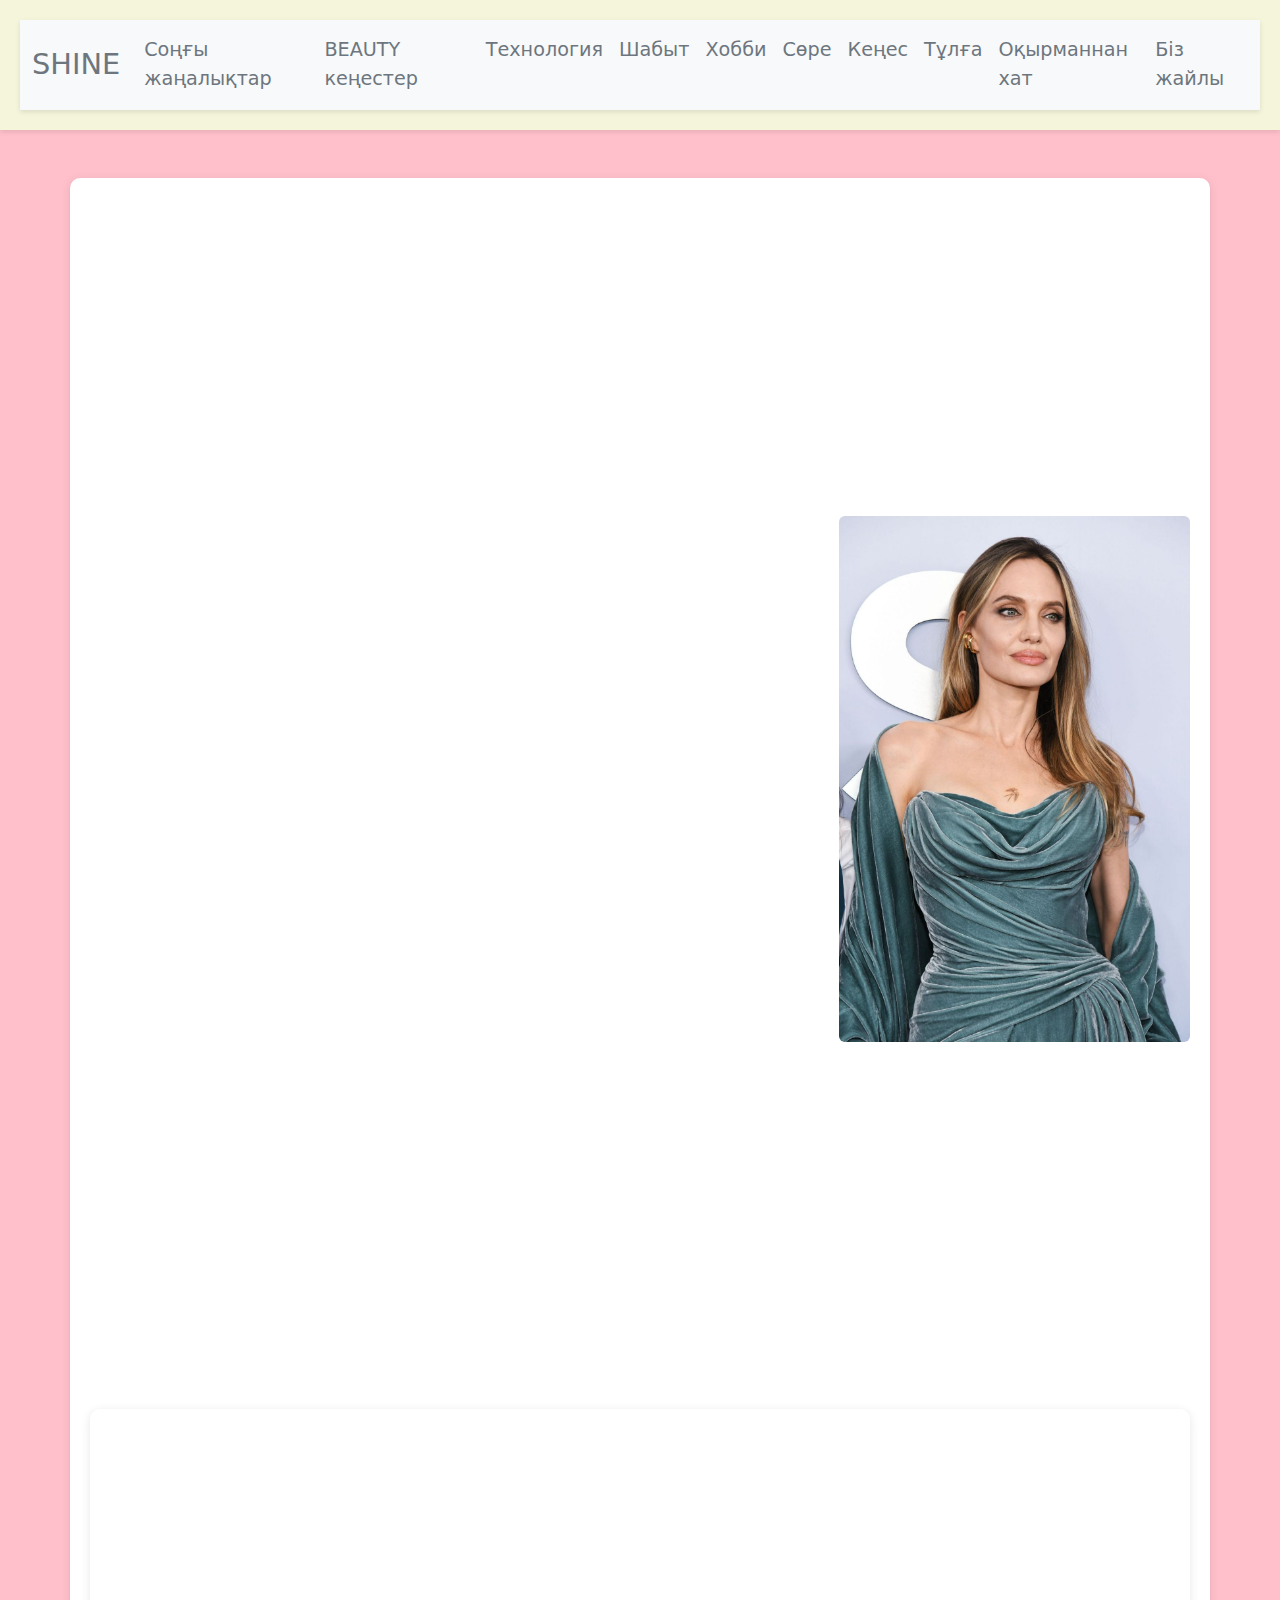
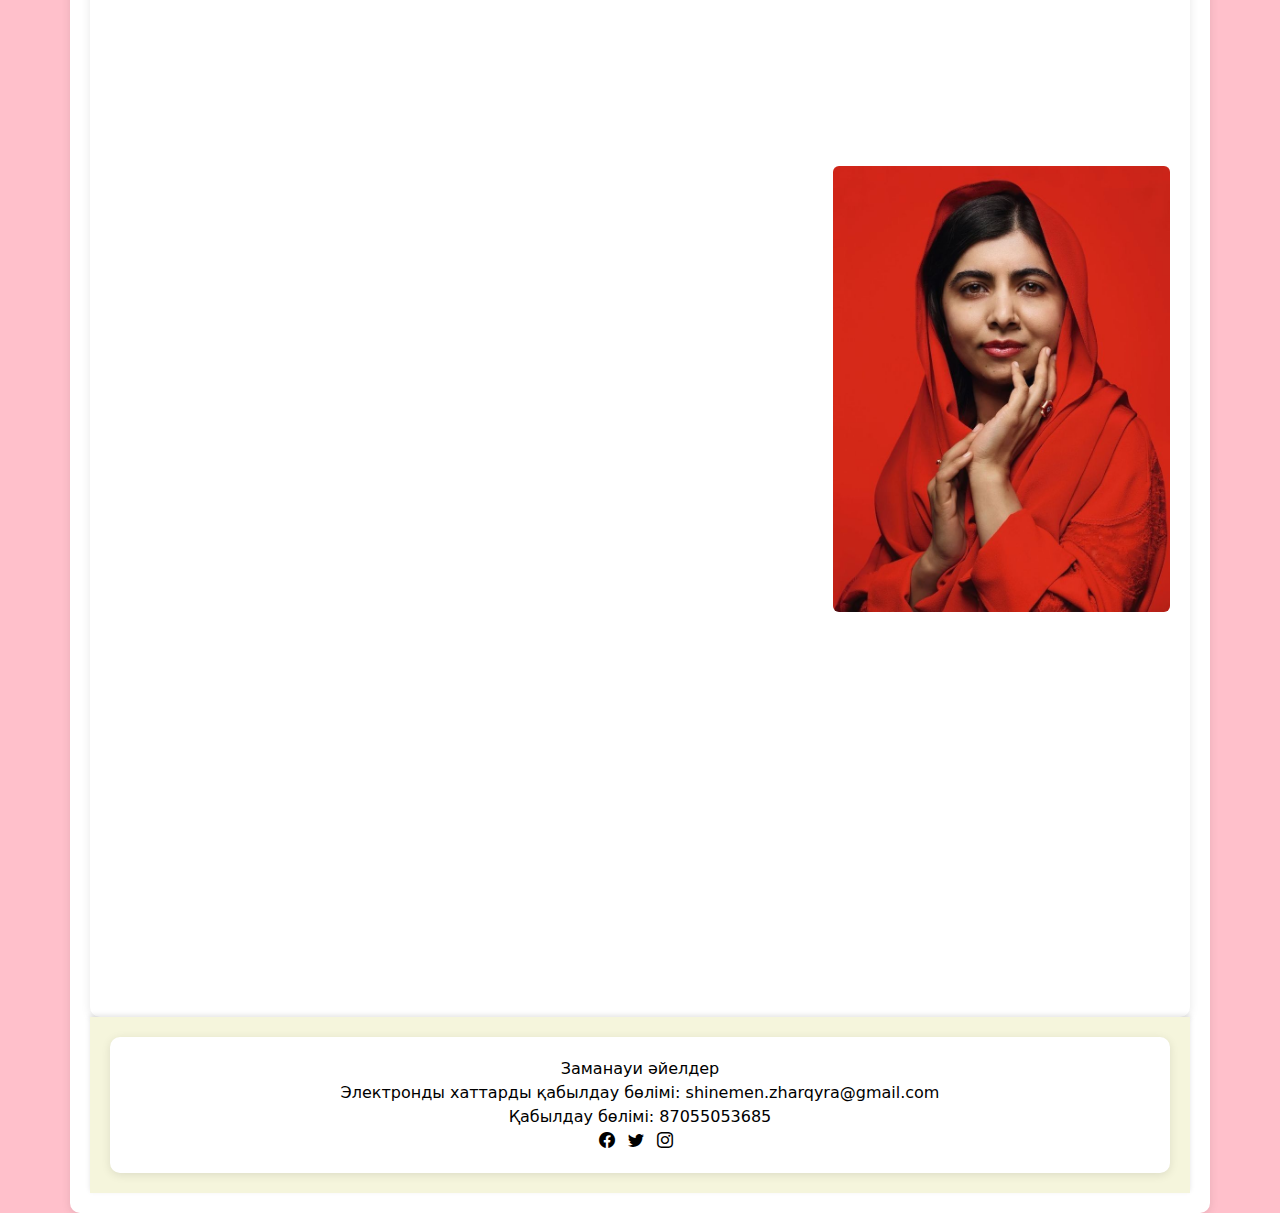
<file: tulga.html>
<!DOCTYPE html>
<html lang="en">

<head>
    <meta charset="UTF-8">
    <meta http-equiv="X-UA-Compatible" content="IE=edge">
    <meta name="viewport" content="width=device-width, initial-scale=1.0">
    <title>Заманауи әйелдер</title>
    <link rel="stylesheet" href="https://cdn.jsdelivr.net/npm/bootstrap-icons@1.5.0/font/bootstrap-icons.css">

    <link href="https://cdn.jsdelivr.net/npm/bootstrap@5.3.0-alpha1/dist/css/bootstrap.min.css" rel="stylesheet">
    <link rel="stylesheet" href="css/style.css">
</head>

<body>

    <header class="mb-5">
        <nav class="navbar navbar-expand-lg navbar-light bg-light">
            <div class="container-fluid">
                <a class="navbar-brand" href="#">SHINE</a>
                <button class="navbar-toggler" type="button" data-bs-toggle="collapse" data-bs-target="#navbarNav" aria-controls="navbarNav" aria-expanded="false" aria-label="Toggle navigation">
                    <span class="navbar-toggler-icon"></span>
                </button>
                <div class="collapse navbar-collapse" id="navbarNav">
                    <ul class="navbar-nav ms-auto">
                        <li class="nav-item">
                            <a class="nav-link" href="index.html">Соңғы жаңалықтар</a>
                        </li>
                        <li class="nav-item">
                            <a class="nav-link" href="beaty.html">BEAUTY кеңестер</a>
                        </li>
                        <li class="nav-item">
                            <a class="nav-link" href="techn.html">Технология</a>
                        </li>
                        <li class="nav-item">
                            <a class="nav-link" href="shabyt.html">Шабыт</a>
                        </li>
                        <li class="nav-item">
                            <a class="nav-link" href="hobby.html">Хобби</a>
                        </li>
                        <li class="nav-item">
                            <a class="nav-link" href="sore.html">Сөре</a>
                        </li>
                        <li class="nav-item">
                            <a class="nav-link" href="kenes.html">Кеңес</a>
                        </li>
                        <li class="nav-item">
                            <a class="nav-link" href="tulga.html">Тұлға</a>
                        </li>
                        <li class="nav-item">
                            <a class="nav-link" href="hat.html">Оқырманнан хат</a>
                        </li>
                        <li class="nav-item">
                            <a class="nav-link" href="contact.html">Біз жайлы</a>
                        </li>
                    </ul>
                </div>
            </div>
        </nav>
    </header>

    <main class="container">

        <section id="intro" class="row align-items-center mb-5">
            <div class="col-lg-8 col-md-12 fade-in-text">
                <h2>ТҰЛҒАЛАР ӨМІРІ </h2>
                <p style="font-size: 15px;">

                    <h4>Анджелина Джоли</h4> заманауи әйелдер үшін даналықтың үлгісі
                    <br></br>
                    Анджелина Джоли – Голливуд жұлдызы болудан әлдеқайда жоғары тұрған тұлға. Ол – актриса, режиссер, белсенді, ана және әйел күшінің символы. Оның өмірі – өз-өзіңді жеңу, даму және мағыналы өмір сүрудің айқын көрінісі.
                    </br>
                    Сұлулықтан шабытқа дейін
                    </br>
                    Карьерасының басында Джоли көрермендерді ерекше таланты мен сұлулығымен тәнті етті. Бірақ ол әрдайым адамның сыртқы келбеті оның болмысын анықтамауы керек екенін айтып келді. Сыртқы әдеміліктің ар жағында терең ойлар мен мықты мінез жатқанын уақыт көрсетті.
                    </br>
                    Отбасы: аналық даналықтың көрінісі
                    </br>
                    Анджелина – көпбалалы ана. Оның отбасында әртүрлі елдер мен мәдениеттердің балалары бар. Ол оларды теңдік, құрмет және әлемге ашықтық рухында тәрбиелейді. Джоли ана болу тек қамқорлық жасаумен шектелмейтінін, ол болашақ ұрпақты тәрбиелеу екенін дәлелдеп
                    келеді.
                    </br>
                    Белсенділік: үнсіздердің дауысы
                    </br>
                    2000 жылдардан бері Джоли қайырымдылықпен белсенді айналысады. БҰҰ-ның ізгі ниет елшісі ретінде ол әлемнің қауіпті аймақтарына барып, босқындарға көмектесіп, гуманитарлық дағдарыстарға назар аудартады. Оның іс-әрекеті даңқтың үлкен өзгерістерге қол жеткізу
                    құралы бола алатынын көрсетеді.
                    </br>
                    Мансап: мағынаны іздеу
                    </br>
                    Анджелина тек актриса болумен шектелмеді. Ол режиссерлікпен айналысып, әлеуметтік маңызы бар тақырыптарды қозғайтын фильмдер түсірді. Мысалы, Босния соғысы туралы түсірілген туындысы өнердің тек көңіл көтеру құралы ғана емес, сонымен қатар маңызды мәселелерді
                    жеткізу құралы бола алатынын көрсетті.
                    </br>
                    Жеке күрес: өзін-өзі жеңе білу күші
                    </br>
                    Джоли өміріндегі қиындықтары туралы ашық айтады: жастық шақтағы сынақтардан бастап денсаулығына қатысты күрделі шешімдерге дейін. Ол қатерлі ісіктің алдын алу үшін жасатқан операциялары арқылы өз денсаулығына қамқор болудың, сондай-ақ өмірді сүюдің маңыздылығын
                    көрсетті.
                    </br>
                    Заманауи қыздарға арналған сабақтар
                    </br>
                    Анджелина Джоли бізге бірнеше маңызды нәрсені үйретеді:
                    </br>
                    1. Күш – әртүрлілікте. Ол мәдениеттер арасында көпір құрып, әлем сұлулығының оның әралуандығында екенін көрсетеді. 2. Даналық – әрекетте. Ол табыс тек жеке жетістіктермен шектелмей, болашақты жақсартуға қосқан үлес екенін дәлелдейді. 3. Өзіңді жақсы көру.
                    Ол өз денсаулығы мен ішкі тепе-теңдігіне мән бере отырып, мықты әйел алдымен өз жанын тыңдай білуі керек екенін еске салады.
                    <br></br>
                    Қорытынды
                    </br>
                    Анджелина Джоли – жай ғана жұлдыз емес. Ол – әйел күші, даналығы және әлемге деген қамқорлығы арқылы барлығына шабыт беретін символ. Оның өмірі заманауи қыздарға ең жақсы нұсқасы болуға және өз жолынан қорықпай өтуге ұмтылуға ынталандырады.</p>
            </div>
            <div class="col-lg-4 col-md-12">
                <img src="im/Изображение WhatsApp 2024-12-09 в 23.52.07_c0cf71d9.jpg" class="img-fluid rounded" alt="Self Development">
            </div>
        </section>

        <main class="container">

            <section id="intro" class="row align-items-center mb-5">
                <div class="col-lg-8 col-md-12 fade-in-text">
                    <h2>Малала Юсуфзай</h2>
                    <p style="font-size: 15px;">Әйелдер білімінің және рухтың күші символы
                        </br>
                        Малала Юсуфзай — білім алу құқығы үшін күресіп, әлем бойынша миллиондаған адамдарға рух беретін тұлға. Ол тек қыздарды ғана емес, бүкіл әлемді өзінің шешімділігі, даналығы және таңғажайып сабырлылығымен шабыттандырады.
                        </br>
                        Қорқыныш пен зорлық-зомбылыққа төтеп берген күш
                        </br>
                        Малаланың тарихы — қорқыныш пен зорлық-зомбылыққа қарсы тұру тарихы. Пәкістанда дүниеге келген ол бала кезінен-ақ білімнің құндылығы мен оны алу құқығы туралы ойлады. Әкесі, белгілі педагог, Малаланы әйелдер мен қыздардың білім алу құқықтары үшін күресуге
                        шабыттандырды. 11 жасында ол BBC үшін блог жазып, Пәкістанда әйелдерге білім алу құқығы талибтер тарапынан шектелгенін баяндады.
                        </br>
                        Бірақ Малала тек жазумен шектелмеді — ол ашық сөйлеп, білім алу құқығы үшін күресті. Оның батылдығы бүкіл әлемнің назарын аударды, бірақ 2012 жылы Малала өміріне қауіп төнді. Талибтер оны мектептен қайтып келе жатқанда атып тастады. Басынан оқ тиіп, ауыр
                        жарақат алғанына қарамастан, ол аман қалып, күресін жалғастырды.
                        <br></br>
                        Мүмкін емес нәрсе мүмкін болды
                        </br>
                        Малалаға жасалған шабуылдан кейін оның тарихы бүкіл әлемге тарады. Ол батылдық пен қайсарлықтың символы болды, миллиондаған адамдарға рух берді. Операциядан кейін ұзақ уақыт емделіп, қалпына келген соң, ол өз миссиясын жалғастырды. 2014 жылы ол 17 жасында
                        ең жас Нобель бейбітшілік сыйлығының лауреаты атанды. Бұл тек білім алу құқығы үшін күрестің жеңісі ғана емес, сонымен қатар рухтың күшінің жаңа өлшемі болды.
                        <br></br>
                        Малала және білім: еркіндікке апарар жол
                        </br>
                        Малала білімнің тек құқық қана емес, әлемді өзгерту жолы екенін үнемі айтады. Ол «бір кітап пен бір қалам әлемді өзгерте алады» деп жиі айтады. Ол білім беру арқылы қыздар мен әйелдер өздерінің күшін түсініп, қоғамдағы маңызды әлеуметтік және саяси процестерге
                        қатыса алады деп сенеді.
                        </br>
                        Малала білімнің күшін тек ғылыми біліммен шектемейді, ол қыздарды өз ойларын ашық айтуға, өздерін сенімді сезінуге және әлемді жақсартуға үлес қосуға үйретудің маңыздылығын айтады.
                        <br></br>
                        Әлемді өзгерткен әйел
                        </br>
                        Бүгінде Малала Юсуфзай тек білім алу құқығының символы ғана емес, әйелдер күші, шешімділігі мен батылдығының бейнесі. Ол әлемнің түкпір-түкпіріндегі қыздар мен әйелдерді шабыттандырып, өз армандарына жетуге шақырады. Малала бізге қиындықтарға қарамастан,
                        өзіміздің армандарымыз үшін күресудің маңыздылығын, сондай-ақ әлемді жақсартуға деген құлшынысымыздың қаншалықты маңызды екенін көрсетеді.
                        </br>
                        Қорытынды
                        </br>
                        Малала Юсуфзай тек бір қыздың әлемдік символға айналуының тарихы емес. Бұл тарих білім мен рухтың, шешімділіктің және әлемді жақсартуға деген ұмтылыстың қаншалықты қуатты екендігін дәлелдейтін әңгіме. Малала — біздің барлығымыз үшін үлгі, ол бізге өз
                        құқығымыз үшін күресіп, әлемді жақсартуға күш-қуат табуға үйретеді.</p>
                </div>
                <div class="col-lg-4 col-md-12">
                    <img src="im/Изображение WhatsApp 2024-12-09 в 23.52.07_e8d1605d.jpg" class="img-fluid rounded" alt="Self Development">
                </div>
            </section>


        </main>

        <!-- Футер -->
        <footer>
            <div class="container text-center">
                <p>Заманауи әйелдер</p>
                <p>Электронды хаттарды қабылдау бөлімі: shinemen.zharqyra@gmail.com</p>
                <p>Қабылдау бөлімі: 87055053685</p>
                <div>
                    <a href="#" class="me-2"><i class="bi bi-facebook"></i></a>
                    <a href="#" class="me-2"><i class="bi bi-twitter"></i></a>
                    <a href="#" class="me-2"><i class="bi bi-instagram"></i></a>
                </div>
            </div>
        </footer>
        <script src="https://cdn.jsdelivr.net/npm/bootstrap@5.3.0-alpha1/dist/js/bootstrap.bundle.min.js"></script>
        <script>
            window.addEventListener('load', () => {
                document.querySelectorAll('.fade-in-text').forEach(element => {
                    element.classList.add('visible');
                });
            });
        </script>
</body>

</html>
</file>
<file: css/style.css>
html,
body {
    height: 100%;
    margin: 0;
}

body {
    display: flex;
    flex-direction: column;
    background-color: pink;
    /* Розовый фон для сайта */
}

main {
    flex: 1;
}


/* Шапка сайта */

header {
    background-color: beige;
    /* Бежевый фон для шапки */
    padding: 20px;
    /* Внутренние отступы */
    box-shadow: 0 2px 5px rgba(0, 0, 0, 0.1);
    /* Легкая тень */
}


/* Контейнер с текстом */

.container {
    background-color: white;
    /* Белый фон для контейнера с информацией */
    padding: 20px;
    /* Внутренние отступы */
    border-radius: 10px;
    /* Закругленные углы */
    box-shadow: 0 2px 10px rgba(0, 0, 0, 0.1);
    /* Легкая тень */
}


/* Секции текста */

#intro h2,
#intro p {
    color: #343a40;
    /* Темный цвет текста */
}


/* Футер */

footer {
    background-color: beige;
    /* Бежевый фон для футера */
    color: black;
    /* Черный цвет текста */
    padding: 20px;
    /* Внутренние отступы */
    text-align: center;
    /* Центровка текста */
    box-shadow: 0 -2px 5px rgba(0, 0, 0, 0.1);
    /* Легкая тень сверху */
}

footer p {
    margin: 0;
    color: #000000;
    /* Убираем отступы у текста */
}

footer a {
    color: black;
    /* Черный цвет ссылок */
    text-decoration: none;
    /* Убираем подчеркивание ссылок */
}

footer a:hover {
    text-decoration: underline;
    /* Подчеркивание ссылок при наведении */
}

footer a:hover {
    color: #343a40;
    /* Цвет ссылок при наведении */
}


/* Анимация для текста */

.fade-in-text {
    opacity: 0;
    /* Начальная прозрачность */
    animation: fadeIn 1s forwards;
    /* Анимация появления */
}

@keyframes fadeIn {
    to {
        opacity: 1;
        /* Конечная прозрачность */
    }
}


/* Общие стили карточек */

.card {
    border: none;
    /* Убираем стандартные рамки карточек */
    transition: transform 0.3s;
    /* Плавный эффект при наведении */
}

.card:hover {
    transform: scale(1.05);
    /* Увеличиваем карточку при наведении */
}

.card-img-top {
    border-radius: 10px 10px 0 0;
    /* Закругляем верхние углы изображения */
}

.card-title {
    font-size: 1.5rem;
    /* Размер заголовков карточек */
    color: #495057;
    /* Цвет заголовков карточек */
}


/* Навигация */

.navbar {
    background-color: #f8f9fa;
    /* Светлый фон */
    box-shadow: 0 2px 5px rgba(0, 0, 0, 0.1);
    /* Тень */
}

.navbar-brand {
    font-size: 1.8rem;
    /* Размер шрифта для логотипа */
    color: #6d767e;
    /* Цвет логотипа */
}

.nav-item .nav-link {
    font-size: 1.2rem;
    /* Размер шрифта для ссылок */
    color: #6d767e;
    /* Цвет текста ссылок */
    transition: color 0.3s;
    /* Плавный переход цвета */
}

.nav-item .nav-link:hover {
    color: #232527;
    /* Цвет текста при наведении */
}

.navbar-toggler {
    border: none;
    /* Убираем рамку у кнопки для мобильного меню */
}


/* Секция статей */

#latest-articles {
    background-color: white;
    /* Белый фон */
    padding: 40px;
    /* Внутренние отступы */
    border-radius: 10px;
    /* Закругленные углы */
    box-shadow: 0 2px 10px rgba(0, 0, 0, 0.1);
    /* Тень */
    margin-bottom: 30px;
    /* Нижний отступ для разделения секций */
}

#latest-articles h2 {
    font-size: 2.5rem;
    /* Размер заголовка */
    color: #343a40;
    /* Цвет заголовка */
    margin-bottom: 20px;
    /* Нижний отступ */
}

#latest-articles article {
    margin-bottom: 20px;
    /* Нижний отступ между статьями */
}

#latest-articles h3 {
    font-size: 1.8rem;
    /* Размер заголовков статей */
    color: #495057;
    /* Цвет заголовков статей */
}

#latest-articles p {
    font-size: 1rem;
    /* Размер текста */
    color: #6c757d;
    /* Цвет текста */
}


/* Контактная форма */

#contact-form {
    background-color: white;
    /* Белый фон */
    border-radius: 10px;
    /* Закругленные углы */
    padding: 30px;
    /* Внутренние отступы */
    box-shadow: 0 4px 15px rgba(0, 0, 0, 0.1);
    /* Легкая тень */
}

#contact-form h2 {
    color: #6c757d;
    /* Цвет заголовка */
    margin-bottom: 20px;
    /* Нижний отступ */
}

#contact-form p {
    color: #6c757d;
    /* Цвет текста */
    margin-bottom: 30px;
    /* Нижний отступ */
    font-size: 16px;
    /* Размер текста */
}

.form-control {
    border-radius: 5px;
    /* Закругленные углы у полей ввода */
    border: 1px solid #ced4da;
    /* Светлый цвет рамки */
    transition: border-color 0.3s;
    /* Плавный переход */
}

.form-control:focus {
    border-color: #595d62;
    /* Цвет рамки при фокусе */
    box-shadow: 0 0 5px rgba(0, 0, 0, 0.5);
    /* Тень при фокусе */
}

.btn-primary {
    background-color: #3c4145;
    /* Цвет кнопки */
    border-color: #000000;
    /* Цвет рамки кнопки */
    border-radius: 5px;
    /* Закругленные углы */
    padding: 10px 20px;
    /* Внутренние отступы */
    transition: background-color 0.3s, border-color 0.3s;
    /* Плавный переход */
}

.btn-primary:hover {
    background-color: #5e6367;
    /* Цвет кнопки при наведении */
    border-color: #3b4045;
    /* Цвет рамки кнопки при наведении */
}

.gray-link {
    text-decoration: none;
    /* Убираем подчеркивание */
    color: gray;
    /* Серый цвет ссылки */
}

.gray-link:hover {
    color: black;
    /* Цвет при наведении */
}

.text-white {
    text-decoration: none;
}
</file>
